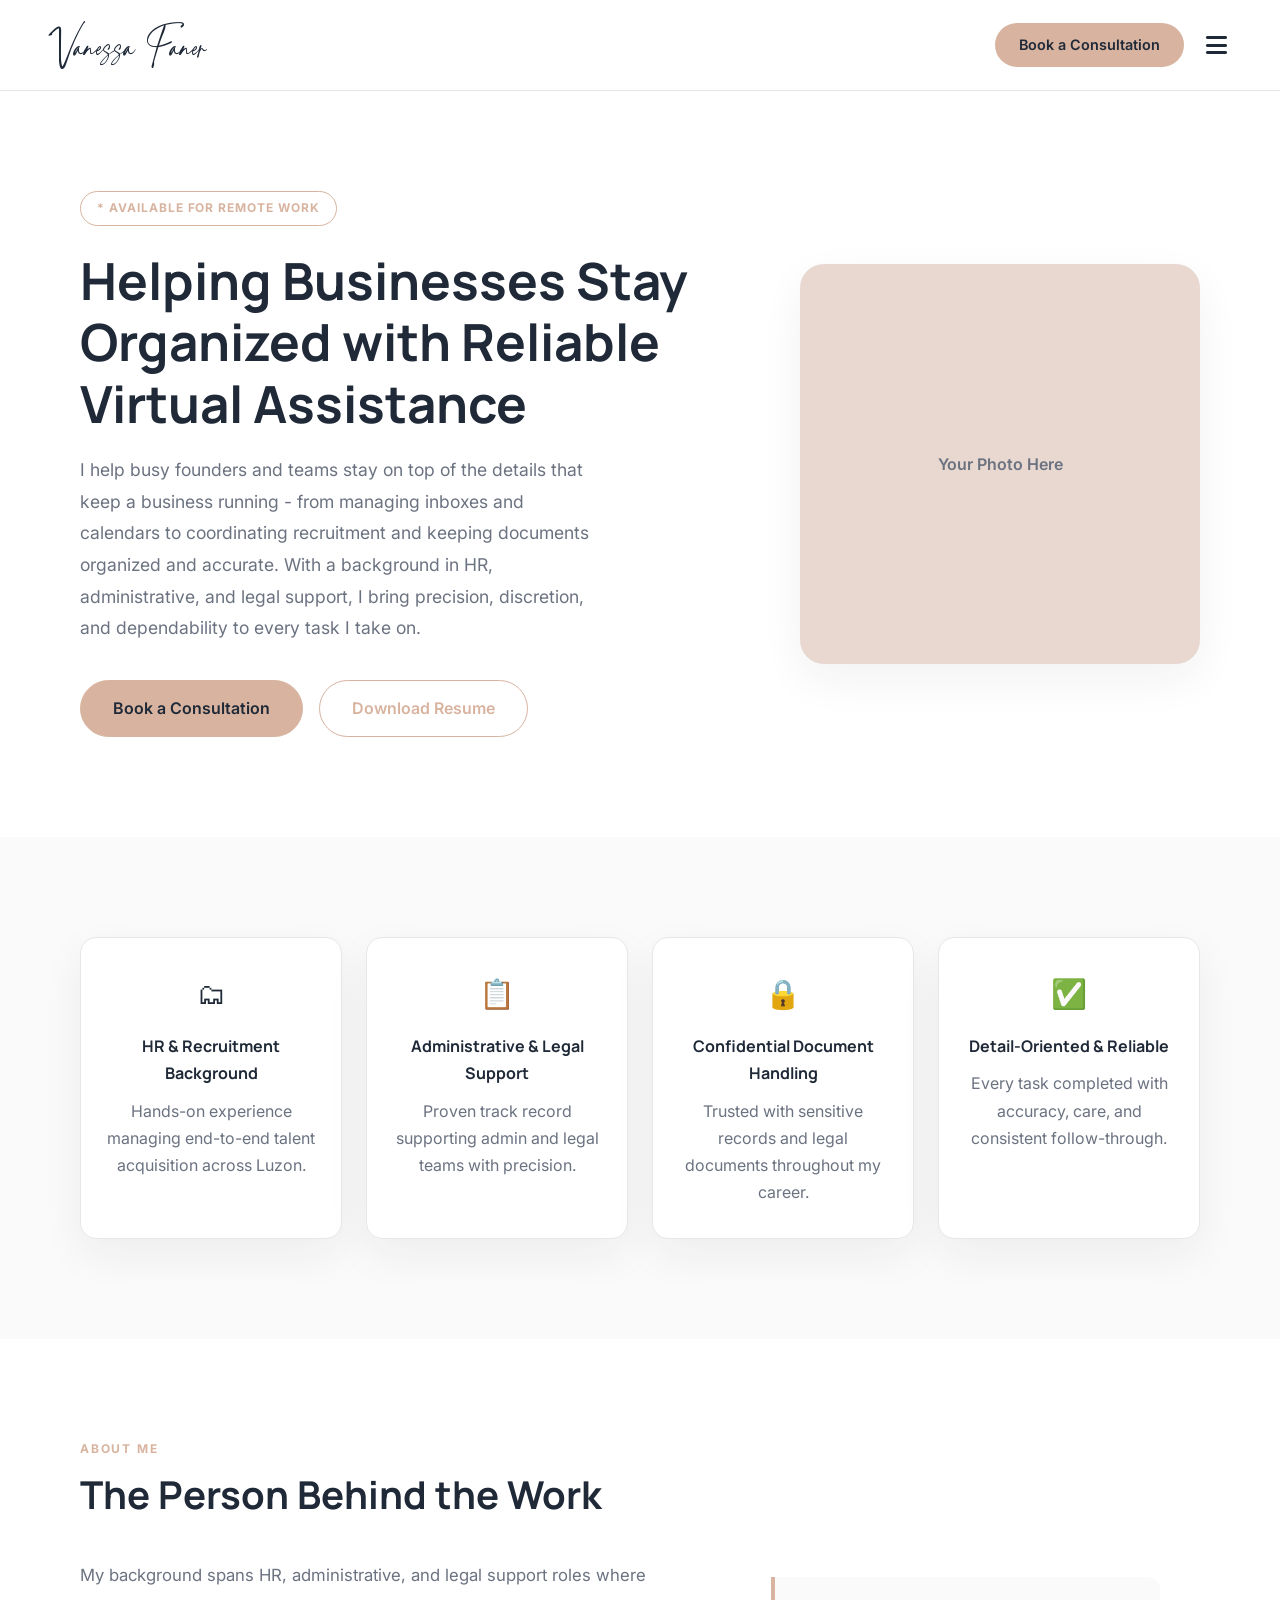
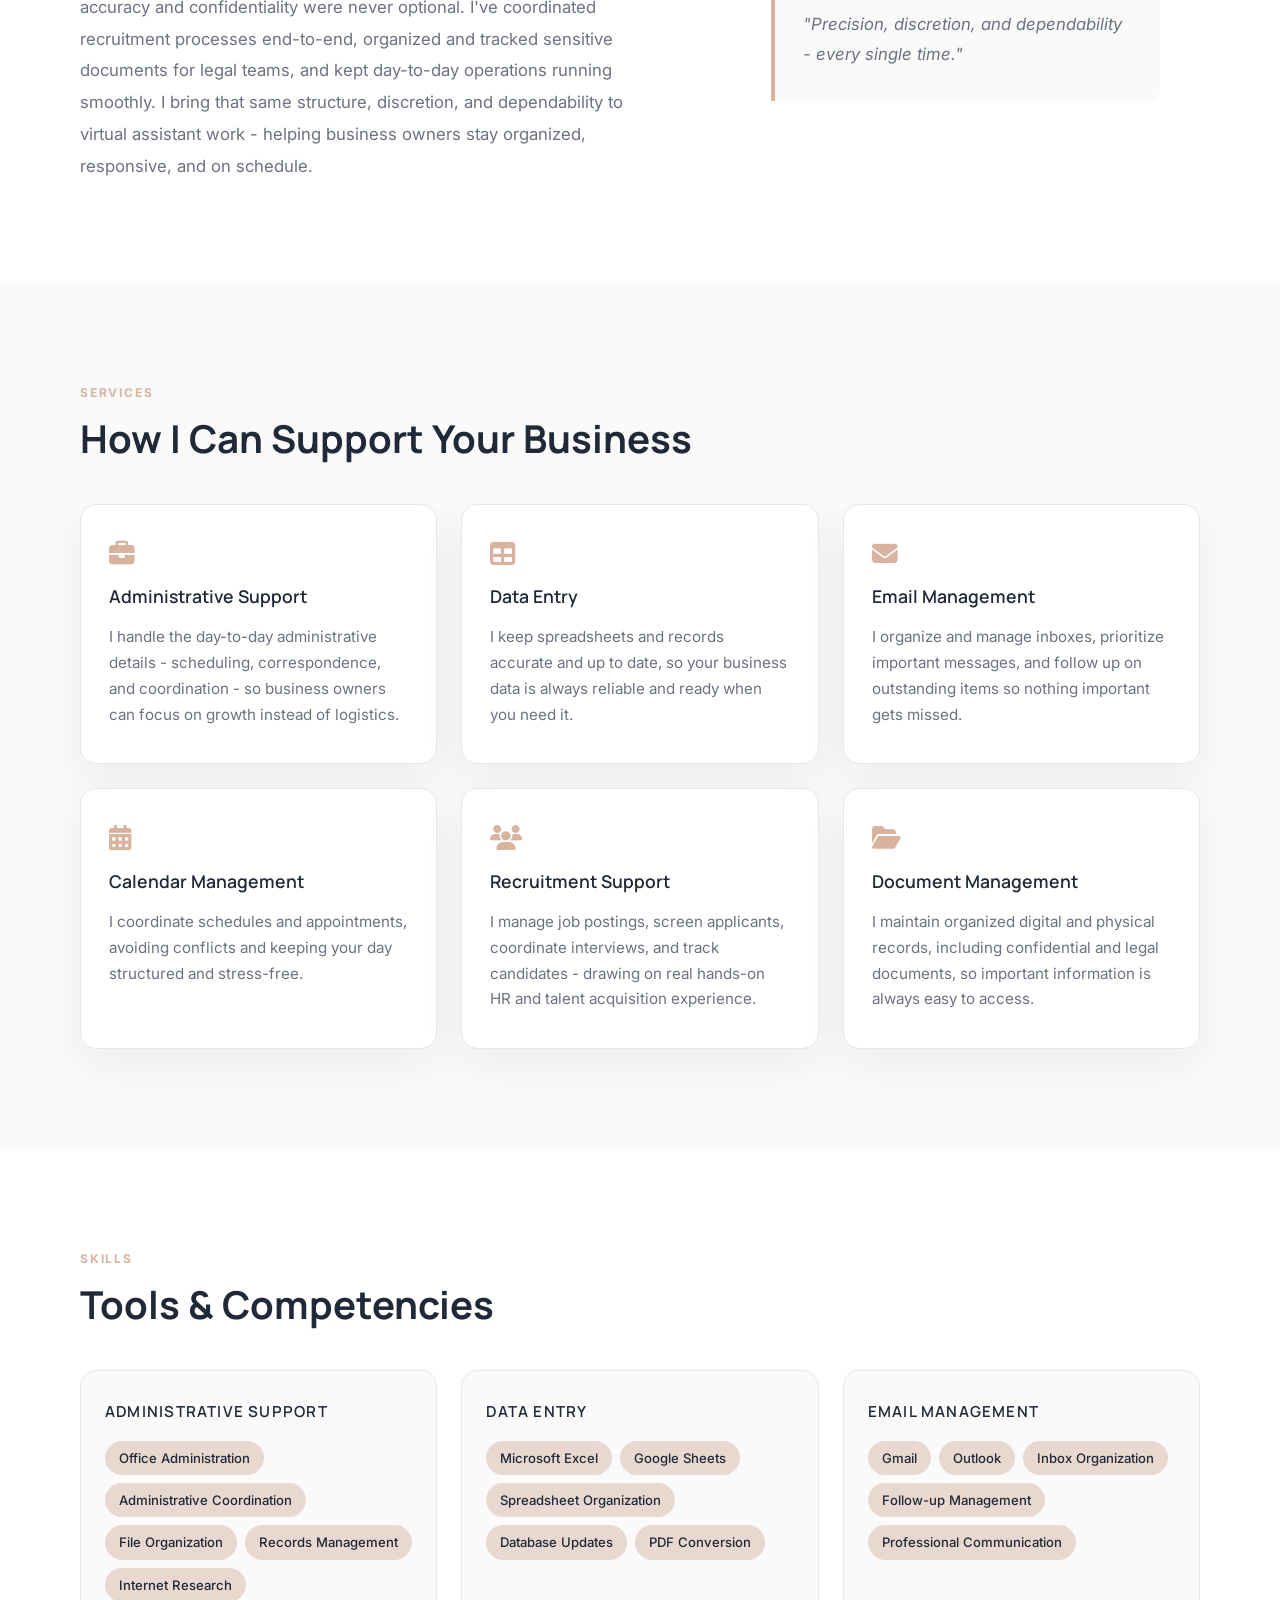
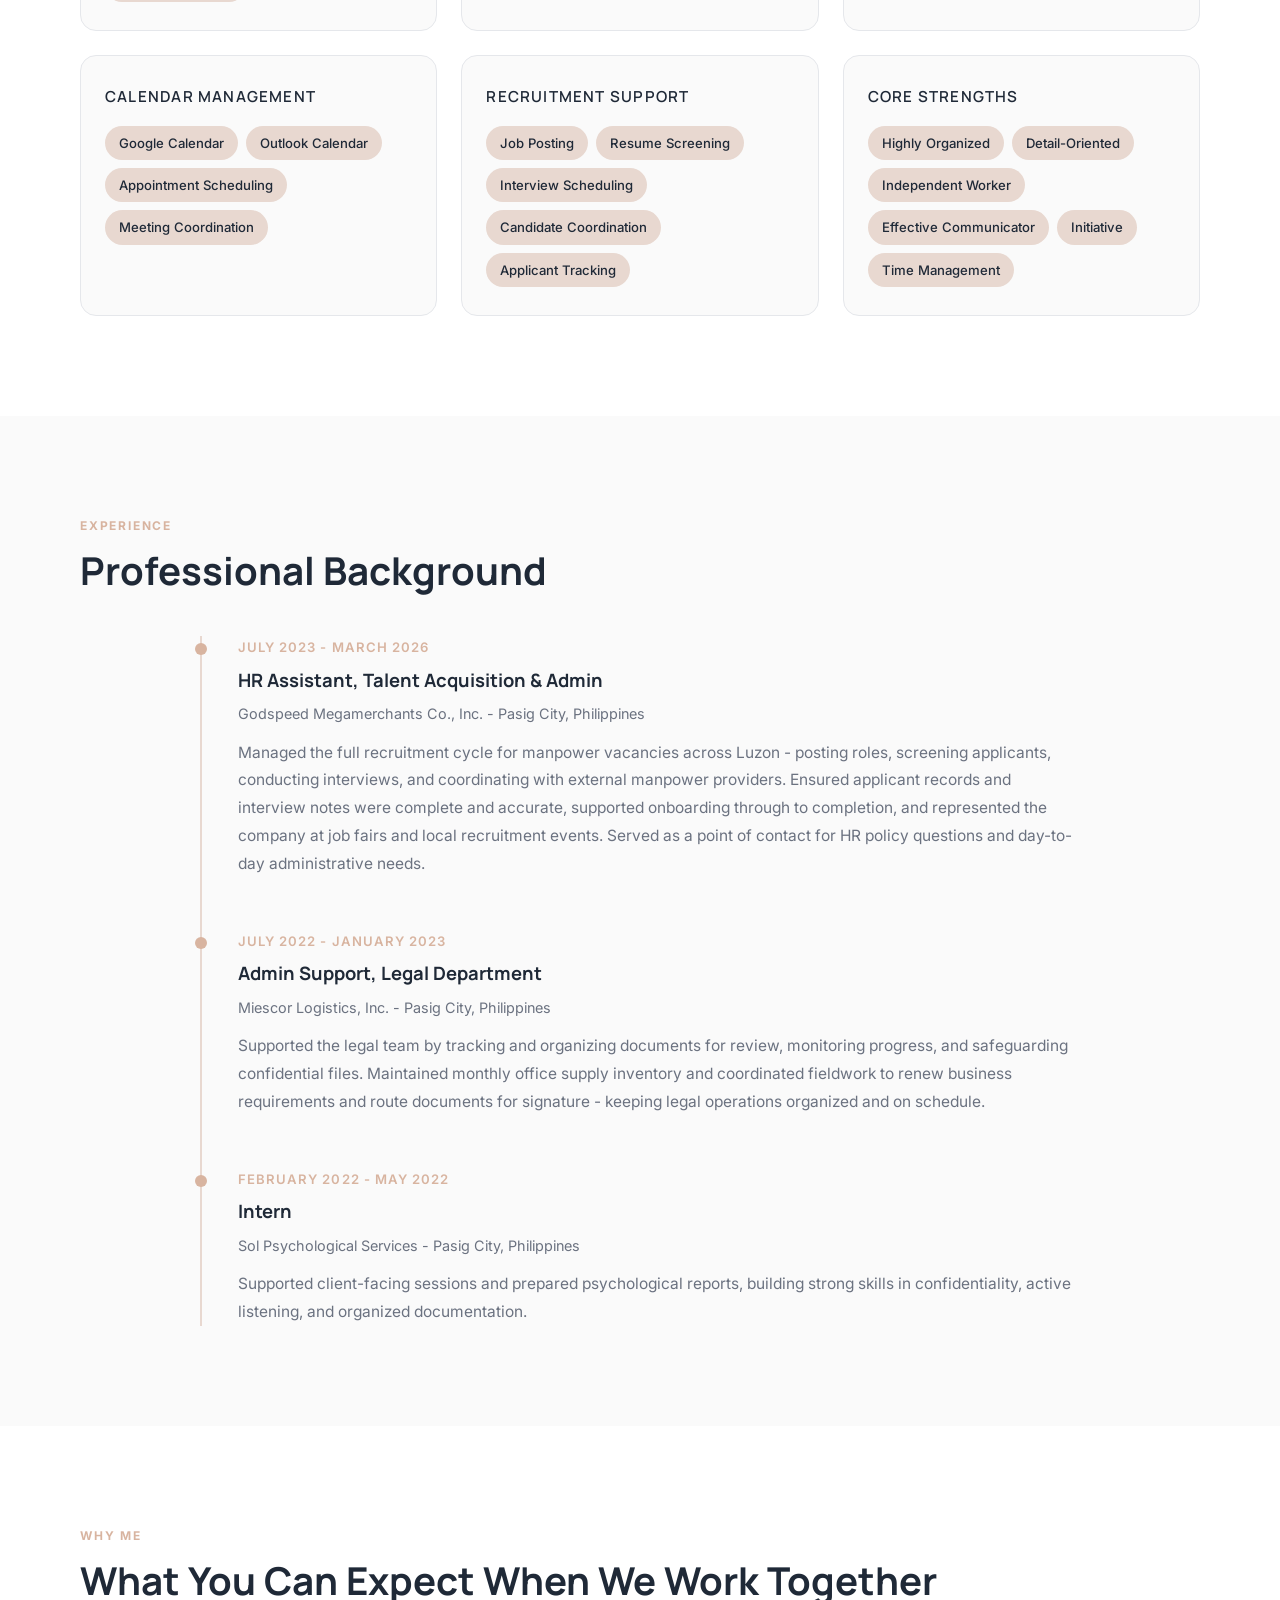
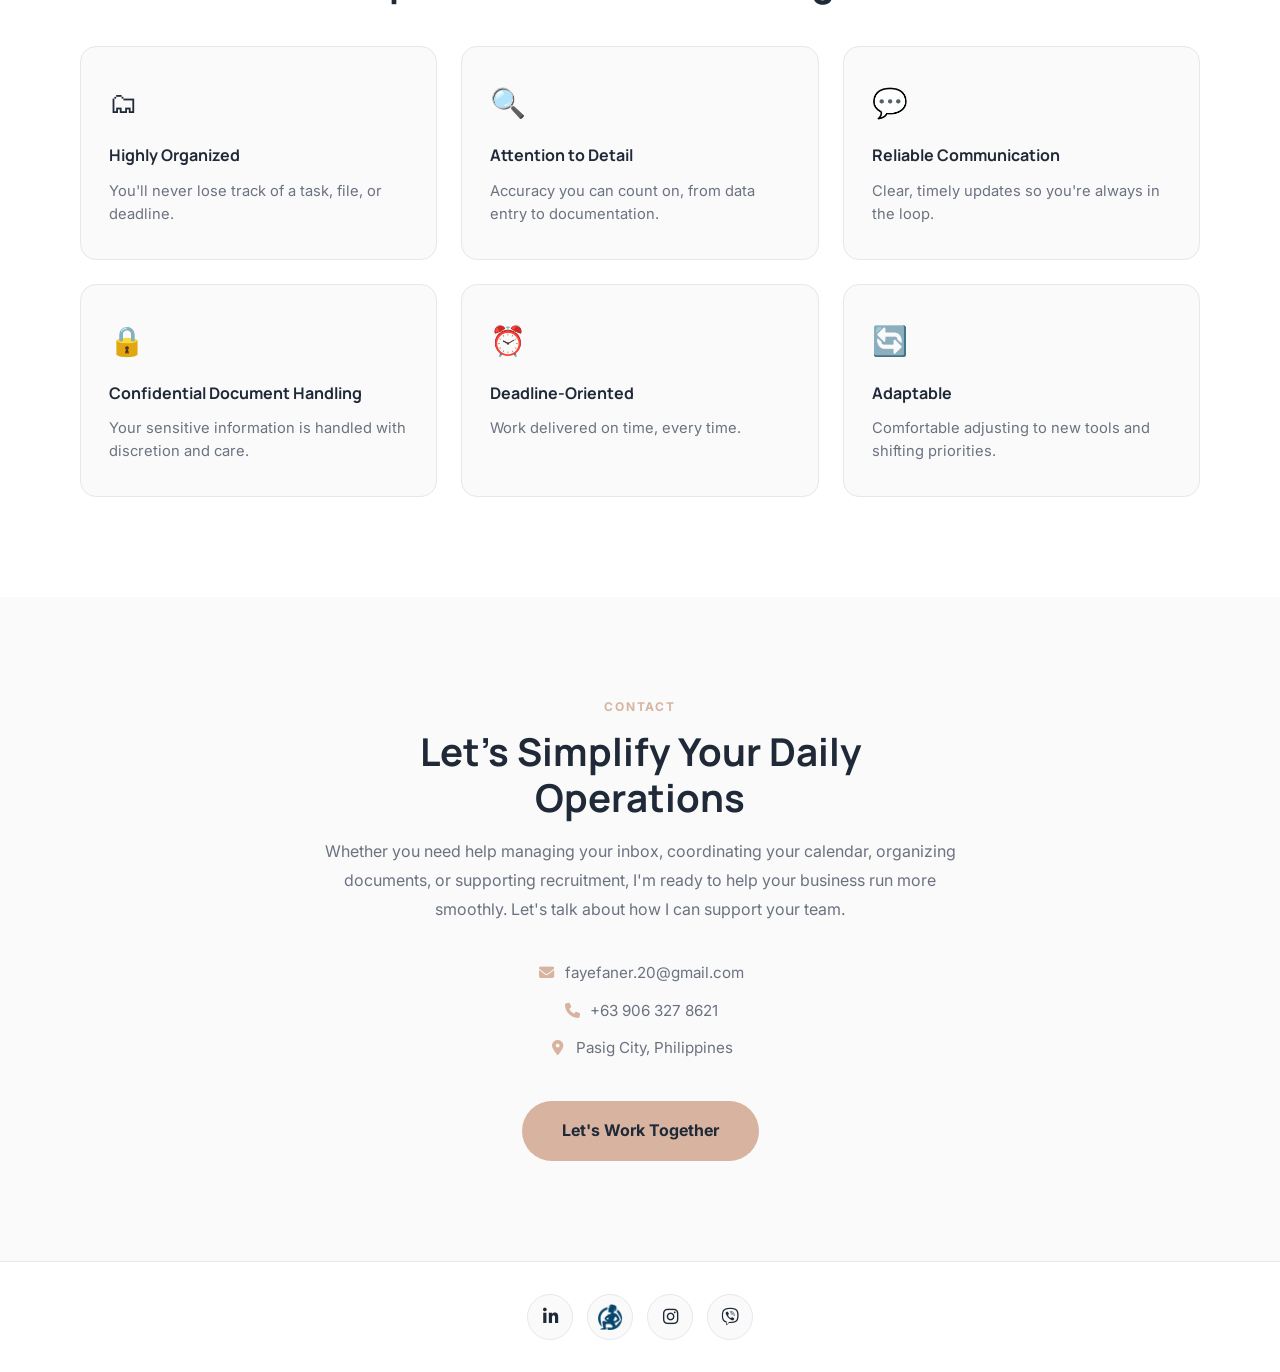
<file: index.html>
<!DOCTYPE html>
<html lang="en">
<head>
  <meta charset="UTF-8">
  <meta name="viewport" content="width=device-width, initial-scale=1.0">
  <meta name="description" content="Portfolio website for Vanessa Faye Faner, a General Virtual Assistant offering administrative, recruitment, document, email, and calendar support.">
  <title>Vanessa Faye Faner | General Virtual Assistant</title>
  <link rel="preconnect" href="https://fonts.googleapis.com">
  <link rel="preconnect" href="https://fonts.gstatic.com" crossorigin>
  <link href="https://fonts.googleapis.com/css2?family=Inter:wght@400;500;600;700&family=Manrope:wght@500;600;700;800&display=swap" rel="stylesheet">
  <link rel="stylesheet" href="https://cdnjs.cloudflare.com/ajax/libs/font-awesome/6.5.2/css/all.min.css">
  <link rel="stylesheet" href="css/booking.css">
  <style>
    
    @font-face {
      font-family: 'Priestacy';
      src: url('[data-uri]') format('opentype');
      font-weight: 400;
      font-style: normal;
      font-display: swap;
    }
:root {
      --color-bg: #ffffff;
      --color-bg-secondary: #fafafa;
      --color-accent: #d8b4a0;
      --color-accent-light: #e8d8d0;
      --color-text: #1f2937;
      --color-text-muted: #6b7280;
      --color-border: #e5e7eb;
      --shadow-soft: 0 16px 44px rgba(31, 41, 55, 0.06);
      --shadow-lift: 0 22px 60px rgba(31, 41, 55, 0.1);
      --radius-card: 16px;
      --nav-height: 78px;
    }

    * {
      box-sizing: border-box;
    }

    html {
      scroll-behavior: smooth;
    }

    body {
      margin: 0;
      color: var(--color-text);
      background: var(--color-bg);
      font-family: "Inter", system-ui, -apple-system, BlinkMacSystemFont, "Segoe UI", sans-serif;
      line-height: 1.7;
    }

    body.no-scroll {
      overflow: hidden;
    }

    h1,
    h2,
    h3,
    h4 {
      margin: 0;
      color: var(--color-text);
      font-family: "Manrope", system-ui, sans-serif;
      letter-spacing: 0;
    }

    p {
      margin: 0;
    }

    a {
      color: inherit;
      text-decoration: none;
    }

    button {
      font: inherit;
    }

    .site-nav {
      position: sticky;
      top: 0;
      z-index: 1000;
      background: var(--color-bg);
      border-bottom: 1px solid var(--color-border);
      transition: box-shadow 0.25s ease;
    }

    .site-nav.scrolled {
      box-shadow: 0 2px 12px rgba(0, 0, 0, 0.06);
    }

    .nav-bar {
      min-height: var(--nav-height);
      display: flex;
      align-items: center;
      justify-content: space-between;
      gap: 24px;
      padding: 18px 48px;
    }

    .brand-name {
      font-family: "Priestacy", "Brush Script MT", cursive;
      font-size: 2rem;
      font-weight: 400;
      white-space: nowrap;
    }

    .nav-actions {
      display: flex;
      align-items: center;
      gap: 16px;
    }

    .btn,
    .hire-btn {
      display: inline-flex;
      align-items: center;
      justify-content: center;
      gap: 10px;
      border-radius: 999px;
      font-weight: 600;
      transition: transform 0.2s ease, background 0.2s ease, color 0.2s ease, border-color 0.2s ease;
    }

    .hire-btn {
      padding: 10px 24px;
      color: var(--color-text);
      background: var(--color-accent);
      font-size: 0.9rem;
    }

    .hamburger {
      width: 32px;
      height: 32px;
      display: grid;
      place-items: center;
      padding: 0;
      color: var(--color-text);
      background: transparent;
      border: 0;
      cursor: pointer;
      font-size: 1.5rem;
      transition: transform 0.3s ease;
    }

    .hamburger.open {
      transform: rotate(90deg);
    }

    .nav-panel {
      max-height: 0;
      overflow: hidden;
      background: var(--color-bg);
      border-bottom: 0 solid var(--color-border);
      transition: max-height 0.4s ease, border-width 0.2s ease;
    }

    .nav-panel.menu-open {
      max-height: calc(100vh - var(--nav-height));
      overflow-y: auto;
      border-bottom-width: 1px;
    }

    .nav-panel-inner {
      display: grid;
      grid-template-columns: 1fr auto 1fr;
      gap: 40px;
      padding: 24px 48px;
    }

    .menu-links {
      display: grid;
      align-content: start;
    }

    .menu-links a {
      color: var(--color-text);
      font-family: "Manrope", system-ui, sans-serif;
      font-size: 1.1rem;
      font-weight: 500;
      line-height: 2.6;
      transition: color 0.2s ease;
    }

    .menu-links a:hover,
    .menu-contact a:hover {
      color: var(--color-accent);
    }

    .panel-divider {
      width: 1px;
      background: var(--color-border);
    }

    .menu-contact-label {
      margin-bottom: 10px;
      color: var(--color-text-muted);
      font-size: 11px;
      font-weight: 700;
      letter-spacing: 0.1em;
      text-transform: uppercase;
    }

    .menu-contact p,
    .menu-contact a {
      color: var(--color-text-muted);
      font-size: 0.9rem;
      line-height: 2.2;
    }

    .menu-contact i {
      width: 18px;
      margin-right: 8px;
      color: var(--color-accent);
    }

    .menu-contact .menu-cta {
      display: block;
      margin-top: 12px;
      color: var(--color-accent);
      font-size: 0.95rem;
      font-weight: 600;
      line-height: 1.4;
    }

    .menu-socials {
      display: flex;
      gap: 10px;
      margin-top: 18px;
    }

    .menu-socials a {
      width: 38px;
      height: 38px;
      display: grid;
      place-items: center;
      color: var(--color-text);
      background: var(--color-bg-secondary);
      border: 1px solid var(--color-border);
      border-radius: 999px;
      line-height: 1;
      transition: transform 0.2s ease, border-color 0.2s ease, background 0.2s ease;
    }

    .menu-socials a:hover {
      background: var(--color-accent-light);
      border-color: var(--color-accent);
      transform: translateY(-2px);
    }

    section {
      padding: 100px 48px;
    }

    .section-inner {
      width: min(1120px, 100%);
      margin: 0 auto;
    }

    .section-label {
      margin-bottom: 12px;
      color: var(--color-accent);
      font-size: 12px;
      font-weight: 700;
      letter-spacing: 0.15em;
      text-transform: uppercase;
    }

    .section-heading {
      margin-bottom: 42px;
      font-size: clamp(1.8rem, 3vw, 2.6rem);
      font-weight: 700;
      line-height: 1.2;
    }

    .hero {
      padding: 100px 48px;
      background: var(--color-bg);
    }

    .hero-grid {
      width: min(1120px, 100%);
      margin: 0 auto;
      display: grid;
      grid-template-columns: minmax(0, 1fr) 400px;
      gap: 72px;
      align-items: center;
    }

    .badge {
      display: inline-block;
      margin-bottom: 24px;
      padding: 6px 16px;
      color: var(--color-accent);
      background: transparent;
      border: 1px solid var(--color-accent);
      border-radius: 999px;
      font-size: 12px;
      font-weight: 700;
      letter-spacing: 0.08em;
    }

    .hero h1 {
      max-width: 680px;
      font-size: clamp(2rem, 4vw, 3.2rem);
      font-weight: 700;
      line-height: 1.2;
    }

    .hero p {
      max-width: 520px;
      margin-top: 20px;
      color: var(--color-text-muted);
      font-size: 1.1rem;
      line-height: 1.8;
    }

    .hero-buttons {
      display: flex;
      flex-wrap: wrap;
      gap: 16px;
      margin-top: 36px;
    }

    .btn {
      padding: 14px 32px;
      border: 1.5px solid var(--color-accent);
    }

    .btn-primary {
      color: var(--color-text);
      background: var(--color-accent);
      border-color: var(--color-accent);
    }

    .btn-secondary {
      color: var(--color-accent);
      background: transparent;
    }

    .btn:hover,
    .hire-btn:hover {
      transform: translateY(-2px);
    }

    .photo-placeholder {
      width: 400px;
      height: 400px;
      display: grid;
      place-items: center;
      color: var(--color-text-muted);
      background: var(--color-accent-light);
      border-radius: 24px;
      box-shadow: var(--shadow-soft);
      font-weight: 600;
    }

    .bg-muted {
      background: var(--color-bg-secondary);
    }

    .highlights-grid,
    .services-grid,
    .skills-grid,
    .why-grid {
      display: grid;
      gap: 24px;
    }

    .highlights-grid {
      grid-template-columns: repeat(4, minmax(0, 1fr));
    }

    .services-grid,
    .skills-grid,
    .why-grid {
      grid-template-columns: repeat(3, minmax(0, 1fr));
    }

    .card,
    .skill-card {
      background: var(--color-bg);
      border: 1px solid var(--color-border);
      border-radius: var(--radius-card);
      box-shadow: var(--shadow-soft);
      transition: transform 0.3s ease, box-shadow 0.3s ease, border-color 0.3s ease;
    }

    .card:hover,
    .skill-card:hover {
      border-color: var(--color-accent);
      box-shadow: var(--shadow-lift);
      transform: translateY(-6px);
    }

    .highlight-card {
      padding: 32px 24px;
      text-align: center;
    }

    .highlight-icon,
    .why-icon {
      display: block;
      margin-bottom: 14px;
      font-size: 1.8rem;
    }

    .highlight-card h3,
    .why-card h3 {
      margin-bottom: 10px;
      font-size: 1rem;
      font-weight: 700;
    }

    .highlight-card p,
    .service-card p,
    .why-card p,
    .experience-summary,
    .about-copy,
    .contact-copy {
      color: var(--color-text-muted);
    }

    .service-card {
      padding: 36px 28px;
    }

    .service-card i {
      margin-bottom: 16px;
      color: var(--color-accent);
      font-size: 1.6rem;
    }

    .service-card h3 {
      margin-bottom: 12px;
      font-size: 1.1rem;
      font-weight: 600;
    }

    .service-card p {
      font-size: 0.95rem;
      line-height: 1.7;
    }

    .about-grid {
      display: grid;
      grid-template-columns: minmax(0, 1fr) minmax(320px, 0.8fr);
      gap: 64px;
      align-items: start;
    }

    .about-copy {
      font-size: 1.05rem;
      line-height: 1.9;
    }

    .quote-block {
      padding: 32px 28px;
      color: var(--color-text-muted);
      background: var(--color-bg-secondary);
      border-left: 4px solid var(--color-accent);
      border-radius: 0 12px 12px 0;
      font-size: 1.05rem;
      font-style: italic;
      line-height: 1.8;
    }

    .skill-card {
      padding: 28px 24px;
      background: var(--color-bg-secondary);
      box-shadow: none;
    }

    .skill-card h4 {
      margin-bottom: 16px;
      font-size: 0.95rem;
      font-weight: 600;
      letter-spacing: 0.08em;
      text-transform: uppercase;
    }

    .tags {
      display: flex;
      flex-wrap: wrap;
      gap: 8px;
    }

    .tag {
      padding: 6px 14px;
      color: var(--color-text);
      background: var(--color-accent-light);
      border-radius: 999px;
      font-size: 0.82rem;
      font-weight: 500;
    }

    .timeline {
      position: relative;
      max-width: 880px;
      margin: 0 auto;
      border-left: 2px solid var(--color-accent-light);
    }

    .timeline-entry {
      position: relative;
      margin-bottom: 52px;
      padding-left: 36px;
    }

    .timeline-entry:last-child {
      margin-bottom: 0;
    }

    .timeline-entry::before {
      content: "";
      position: absolute;
      top: 7px;
      left: -7px;
      width: 12px;
      height: 12px;
      background: var(--color-accent);
      border-radius: 50%;
    }

    .experience-date {
      margin-bottom: 6px;
      color: var(--color-accent);
      font-size: 0.82rem;
      font-weight: 600;
      letter-spacing: 0.08em;
      text-transform: uppercase;
    }

    .timeline-entry h3 {
      font-size: 1.15rem;
      font-weight: 700;
    }

    .company {
      margin: 6px 0 12px;
      color: var(--color-text-muted);
      font-size: 0.9rem;
    }

    .experience-summary {
      font-size: 0.97rem;
      line-height: 1.8;
    }

    .why-card {
      padding: 32px 28px;
      background: var(--color-bg-secondary);
      box-shadow: none;
    }

    .why-card p {
      font-size: 0.92rem;
      line-height: 1.6;
    }

    .contact {
      text-align: center;
    }

    .contact .section-inner {
      max-width: 640px;
    }

    .contact h2 {
      font-size: clamp(1.8rem, 3vw, 2.4rem);
      font-weight: 700;
      line-height: 1.2;
    }

    .contact-copy {
      margin-top: 16px;
      font-size: 1rem;
      line-height: 1.8;
    }

    .contact-details {
      display: flex;
      flex-direction: column;
      align-items: center;
      gap: 12px;
      margin-top: 36px;
      color: var(--color-text-muted);
      font-size: 0.95rem;
    }

    .contact-details a {
      color: var(--color-text-muted);
      transition: color 0.2s ease;
    }

    .contact-details a:hover {
      color: var(--color-accent);
    }

    .contact-details i {
      width: 20px;
      margin-right: 8px;
      color: var(--color-accent);
    }

    .contact-btn {
      margin-top: 40px;
      padding: 16px 40px;
      color: var(--color-text);
      background: var(--color-accent);
      border: 0;
      border-radius: 999px;
      font-size: 1rem;
      font-weight: 700;
    }

    .contact-btn:hover {
      background: #c9a090;
    }

    footer {
      padding: 32px 48px;
      background: var(--color-bg);
      border-top: 1px solid var(--color-border);
    }

    .footer-socials {
      display: flex;
      justify-content: center;
      gap: 14px;
    }

    .footer-socials a {
      width: 46px;
      height: 46px;
      display: grid;
      place-items: center;
      color: var(--color-text);
      background: var(--color-bg-secondary);
      border: 1px solid var(--color-border);
      border-radius: 999px;
      font-size: 1.1rem;
      transition: transform 0.2s ease, border-color 0.2s ease, background 0.2s ease;
    }

    .footer-socials a:hover {
      background: var(--color-accent-light);
      border-color: var(--color-accent);
      transform: translateY(-3px);
    }

    .onlinejobs-logo {
      width: 22px;
      height: 22px;
      object-fit: contain;
      display: block;
    }

    .footer-socials .onlinejobs-logo {
      width: 26px;
      height: 26px;
    }

    .reveal {
      opacity: 0;
      transform: translateY(24px);
      transition: opacity 0.6s ease, transform 0.6s ease;
      transition-delay: var(--delay, 0s);
    }

    .reveal.visible {
      opacity: 1;
      transform: translateY(0);
    }

    @media (max-width: 980px) {
      .nav-bar {
        padding: 16px 32px;
      }

      .nav-panel-inner {
        gap: 28px;
        padding: 24px 32px;
      }

      .hero-grid,
      .about-grid {
        grid-template-columns: 1fr;
      }

      .photo-placeholder {
        width: 100%;
        max-width: 360px;
        height: 360px;
      }

      .highlights-grid,
      .services-grid,
      .skills-grid,
      .why-grid {
        grid-template-columns: repeat(2, minmax(0, 1fr));
      }
    }

    @media (max-width: 720px) {
      :root {
        --nav-height: 72px;
      }

      .nav-bar {
        padding: 16px 24px;
      }

      .brand-name {
        max-width: 180px;
        overflow: hidden;
        text-overflow: ellipsis;
      }

      .hire-btn {
        padding: 9px 18px;
      }

      .nav-panel-inner {
        grid-template-columns: 1fr;
        padding: 24px;
      }

      .panel-divider {
        width: 100%;
        height: 1px;
      }

      section,
      .hero {
        padding: 60px 24px;
      }

      .hero-grid {
        gap: 42px;
      }

      .hero-buttons {
        width: 100%;
      }

      .btn {
        width: 100%;
      }

      .photo-placeholder {
        max-width: 320px;
        height: 320px;
        margin: 0 auto;
      }

      .highlights-grid,
      .services-grid,
      .skills-grid,
      .why-grid {
        grid-template-columns: 1fr;
      }

      footer {
        padding: 24px;
      }
    }
  </style>
</head>
<body>
  <header class="site-nav" id="siteNav">
    <div class="nav-bar">
      <a class="brand-name" href="#home">Vanessa Faner</a>
      <div class="nav-actions">
        <a class="hire-btn" href="#book-consultation" data-booking-open aria-haspopup="dialog">Book a Consultation</a>
        <button class="hamburger" id="hamburger" type="button" aria-label="Open navigation menu" aria-expanded="false">
          <i class="fa-solid fa-bars"></i>
        </button>
      </div>
    </div>

    <div class="nav-panel" id="navPanel">
      <div class="nav-panel-inner">
        <nav class="menu-links" aria-label="Main navigation">
          <a href="#home">Home</a>
          <a href="#services">Services</a>
          <a href="#experience">Experience</a>
          <a href="#skills">Skills</a>
          <a href="#contact">Contact</a>
        </nav>
        <div class="panel-divider" aria-hidden="true"></div>
        <div class="menu-contact">
          <p class="menu-contact-label">Get In Touch</p>
          <p><a href="mailto:fayefaner.20@gmail.com"><i class="fa-solid fa-envelope"></i>fayefaner.20@gmail.com</a></p>
          <p><i class="fa-solid fa-phone"></i>+63 906 327 8621</p>
          <p><i class="fa-solid fa-location-dot"></i>Pasig City, Philippines</p>
          <a class="menu-cta" href="#contact">-&gt; Let's Work Together</a>
          <div class="menu-socials" aria-label="Social media links">
            <a href="https://www.linkedin.com/in/vanessa-faye-faner-7713b6304/" target="_blank" rel="noopener noreferrer" aria-label="LinkedIn profile">
              <i class="fa-brands fa-linkedin-in"></i>
            </a>
            <a href="https://v2.onlinejobs.ph/jobseekers/info/4409269" target="_blank" rel="noopener noreferrer" aria-label="OnlineJobs.ph profile">
              <img class="onlinejobs-logo" src="[data-uri]" alt="">
            </a>
            <a href="https://www.instagram.com/imfey.xx?igsh=cmp6aHY5YzhoNzY2" target="_blank" rel="noopener noreferrer" aria-label="Instagram profile">
              <i class="fa-brands fa-instagram"></i>
            </a>
            <a href="viber://chat?number=%2B639063278621" aria-label="Send a message on Viber">
              <i class="fa-brands fa-viber"></i>
            </a>
          </div>
        </div>
      </div>
    </div>
  </header>

  <main>
    <section class="hero" id="home">
      <div class="hero-grid">
        <div class="reveal">
          <span class="badge">* AVAILABLE FOR REMOTE WORK</span>
          <h1>Helping Businesses Stay Organized with Reliable Virtual Assistance</h1>
          <p>I help busy founders and teams stay on top of the details that keep a business running - from managing inboxes and calendars to coordinating recruitment and keeping documents organized and accurate. With a background in HR, administrative, and legal support, I bring precision, discretion, and dependability to every task I take on.</p>
          <div class="hero-buttons">
            <a class="btn btn-primary" href="#book-consultation" data-booking-open aria-haspopup="dialog">Book a Consultation</a>
            <a class="btn btn-secondary" href="Faner,%20Vanessa%20Faye%20F.%20(1).pdf" download>Download Resume</a>
          </div>
        </div>
        <div class="photo-placeholder reveal">Your Photo Here</div>
      </div>
    </section>

    <section class="bg-muted" id="highlights">
      <div class="section-inner">
        <div class="highlights-grid">
          <article class="card highlight-card reveal">
            <span class="highlight-icon">🗂</span>
            <h3>HR & Recruitment Background</h3>
            <p>Hands-on experience managing end-to-end talent acquisition across Luzon.</p>
          </article>
          <article class="card highlight-card reveal">
            <span class="highlight-icon">📋</span>
            <h3>Administrative & Legal Support</h3>
            <p>Proven track record supporting admin and legal teams with precision.</p>
          </article>
          <article class="card highlight-card reveal">
            <span class="highlight-icon">🔒</span>
            <h3>Confidential Document Handling</h3>
            <p>Trusted with sensitive records and legal documents throughout my career.</p>
          </article>
          <article class="card highlight-card reveal">
            <span class="highlight-icon">✅</span>
            <h3>Detail-Oriented & Reliable</h3>
            <p>Every task completed with accuracy, care, and consistent follow-through.</p>
          </article>
        </div>
      </div>
    </section>

    <section id="about">
      <div class="section-inner">
        <p class="section-label reveal">About Me</p>
        <h2 class="section-heading reveal">The Person Behind the Work</h2>
        <div class="about-grid">
          <p class="about-copy reveal">My background spans HR, administrative, and legal support roles where accuracy and confidentiality were never optional. I've coordinated recruitment processes end-to-end, organized and tracked sensitive documents for legal teams, and kept day-to-day operations running smoothly. I bring that same structure, discretion, and dependability to virtual assistant work - helping business owners stay organized, responsive, and on schedule.</p>
          <blockquote class="quote-block reveal">"Precision, discretion, and dependability - every single time."</blockquote>
        </div>
      </div>
    </section>

    <section class="bg-muted" id="services">
      <div class="section-inner">
        <p class="section-label reveal">Services</p>
        <h2 class="section-heading reveal">How I Can Support Your Business</h2>
        <div class="services-grid">
          <article class="card service-card reveal">
            <i class="fa-solid fa-briefcase"></i>
            <h3>Administrative Support</h3>
            <p>I handle the day-to-day administrative details - scheduling, correspondence, and coordination - so business owners can focus on growth instead of logistics.</p>
          </article>
          <article class="card service-card reveal">
            <i class="fa-solid fa-table"></i>
            <h3>Data Entry</h3>
            <p>I keep spreadsheets and records accurate and up to date, so your business data is always reliable and ready when you need it.</p>
          </article>
          <article class="card service-card reveal">
            <i class="fa-solid fa-envelope"></i>
            <h3>Email Management</h3>
            <p>I organize and manage inboxes, prioritize important messages, and follow up on outstanding items so nothing important gets missed.</p>
          </article>
          <article class="card service-card reveal">
            <i class="fa-solid fa-calendar-days"></i>
            <h3>Calendar Management</h3>
            <p>I coordinate schedules and appointments, avoiding conflicts and keeping your day structured and stress-free.</p>
          </article>
          <article class="card service-card reveal">
            <i class="fa-solid fa-users"></i>
            <h3>Recruitment Support</h3>
            <p>I manage job postings, screen applicants, coordinate interviews, and track candidates - drawing on real hands-on HR and talent acquisition experience.</p>
          </article>
          <article class="card service-card reveal">
            <i class="fa-solid fa-folder-open"></i>
            <h3>Document Management</h3>
            <p>I maintain organized digital and physical records, including confidential and legal documents, so important information is always easy to access.</p>
          </article>
        </div>
      </div>
    </section>

    <section id="skills">
      <div class="section-inner">
        <p class="section-label reveal">Skills</p>
        <h2 class="section-heading reveal">Tools & Competencies</h2>
        <div class="skills-grid">
          <article class="skill-card reveal">
            <h4>Administrative Support</h4>
            <div class="tags">
              <span class="tag">Office Administration</span>
              <span class="tag">Administrative Coordination</span>
              <span class="tag">File Organization</span>
              <span class="tag">Records Management</span>
              <span class="tag">Internet Research</span>
            </div>
          </article>
          <article class="skill-card reveal">
            <h4>Data Entry</h4>
            <div class="tags">
              <span class="tag">Microsoft Excel</span>
              <span class="tag">Google Sheets</span>
              <span class="tag">Spreadsheet Organization</span>
              <span class="tag">Database Updates</span>
              <span class="tag">PDF Conversion</span>
            </div>
          </article>
          <article class="skill-card reveal">
            <h4>Email Management</h4>
            <div class="tags">
              <span class="tag">Gmail</span>
              <span class="tag">Outlook</span>
              <span class="tag">Inbox Organization</span>
              <span class="tag">Follow-up Management</span>
              <span class="tag">Professional Communication</span>
            </div>
          </article>
          <article class="skill-card reveal">
            <h4>Calendar Management</h4>
            <div class="tags">
              <span class="tag">Google Calendar</span>
              <span class="tag">Outlook Calendar</span>
              <span class="tag">Appointment Scheduling</span>
              <span class="tag">Meeting Coordination</span>
            </div>
          </article>
          <article class="skill-card reveal">
            <h4>Recruitment Support</h4>
            <div class="tags">
              <span class="tag">Job Posting</span>
              <span class="tag">Resume Screening</span>
              <span class="tag">Interview Scheduling</span>
              <span class="tag">Candidate Coordination</span>
              <span class="tag">Applicant Tracking</span>
            </div>
          </article>
          <article class="skill-card reveal">
            <h4>Core Strengths</h4>
            <div class="tags">
              <span class="tag">Highly Organized</span>
              <span class="tag">Detail-Oriented</span>
              <span class="tag">Independent Worker</span>
              <span class="tag">Effective Communicator</span>
              <span class="tag">Initiative</span>
              <span class="tag">Time Management</span>
            </div>
          </article>
        </div>
      </div>
    </section>

    <section class="bg-muted" id="experience">
      <div class="section-inner">
        <p class="section-label reveal">Experience</p>
        <h2 class="section-heading reveal">Professional Background</h2>
        <div class="timeline">
          <article class="timeline-entry reveal">
            <p class="experience-date">July 2023 - March 2026</p>
            <h3>HR Assistant, Talent Acquisition & Admin</h3>
            <p class="company">Godspeed Megamerchants Co., Inc. - Pasig City, Philippines</p>
            <p class="experience-summary">Managed the full recruitment cycle for manpower vacancies across Luzon - posting roles, screening applicants, conducting interviews, and coordinating with external manpower providers. Ensured applicant records and interview notes were complete and accurate, supported onboarding through to completion, and represented the company at job fairs and local recruitment events. Served as a point of contact for HR policy questions and day-to-day administrative needs.</p>
          </article>
          <article class="timeline-entry reveal">
            <p class="experience-date">July 2022 - January 2023</p>
            <h3>Admin Support, Legal Department</h3>
            <p class="company">Miescor Logistics, Inc. - Pasig City, Philippines</p>
            <p class="experience-summary">Supported the legal team by tracking and organizing documents for review, monitoring progress, and safeguarding confidential files. Maintained monthly office supply inventory and coordinated fieldwork to renew business requirements and route documents for signature - keeping legal operations organized and on schedule.</p>
          </article>
          <article class="timeline-entry reveal">
            <p class="experience-date">February 2022 - May 2022</p>
            <h3>Intern</h3>
            <p class="company">Sol Psychological Services - Pasig City, Philippines</p>
            <p class="experience-summary">Supported client-facing sessions and prepared psychological reports, building strong skills in confidentiality, active listening, and organized documentation.</p>
          </article>
        </div>
      </div>
    </section>

    <section id="why">
      <div class="section-inner">
        <p class="section-label reveal">Why Me</p>
        <h2 class="section-heading reveal">What You Can Expect When We Work Together</h2>
        <div class="why-grid">
          <article class="card why-card reveal">
            <span class="why-icon">🗂</span>
            <h3>Highly Organized</h3>
            <p>You'll never lose track of a task, file, or deadline.</p>
          </article>
          <article class="card why-card reveal">
            <span class="why-icon">🔍</span>
            <h3>Attention to Detail</h3>
            <p>Accuracy you can count on, from data entry to documentation.</p>
          </article>
          <article class="card why-card reveal">
            <span class="why-icon">💬</span>
            <h3>Reliable Communication</h3>
            <p>Clear, timely updates so you're always in the loop.</p>
          </article>
          <article class="card why-card reveal">
            <span class="why-icon">🔒</span>
            <h3>Confidential Document Handling</h3>
            <p>Your sensitive information is handled with discretion and care.</p>
          </article>
          <article class="card why-card reveal">
            <span class="why-icon">⏰</span>
            <h3>Deadline-Oriented</h3>
            <p>Work delivered on time, every time.</p>
          </article>
          <article class="card why-card reveal">
            <span class="why-icon">🔄</span>
            <h3>Adaptable</h3>
            <p>Comfortable adjusting to new tools and shifting priorities.</p>
          </article>
        </div>
      </div>
    </section>

    <section class="contact bg-muted" id="contact">
      <div class="section-inner">
        <p class="section-label reveal">Contact</p>
        <h2 class="reveal">Let's Simplify Your Daily Operations</h2>
        <p class="contact-copy reveal">Whether you need help managing your inbox, coordinating your calendar, organizing documents, or supporting recruitment, I'm ready to help your business run more smoothly. Let's talk about how I can support your team.</p>
        <div class="contact-details reveal">
          <p><a href="mailto:fayefaner.20@gmail.com"><i class="fa-solid fa-envelope"></i>fayefaner.20@gmail.com</a></p>
          <p><i class="fa-solid fa-phone"></i>+63 906 327 8621</p>
          <p><i class="fa-solid fa-location-dot"></i>Pasig City, Philippines</p>
        </div>
        <a class="btn contact-btn reveal" href="mailto:fayefaner.20@gmail.com">Let's Work Together</a>
      </div>
    </section>
  </main>

  <footer aria-label="Social media links">
    <div class="footer-socials">
      <a href="https://www.linkedin.com/in/vanessa-faye-faner-7713b6304/" target="_blank" rel="noopener noreferrer" aria-label="LinkedIn profile">
        <i class="fa-brands fa-linkedin-in"></i>
      </a>
      <a href="https://v2.onlinejobs.ph/jobseekers/info/4409269" target="_blank" rel="noopener noreferrer" aria-label="OnlineJobs.ph profile">
        <img class="onlinejobs-logo" src="[data-uri]" alt="">
      </a>
      <a href="https://www.instagram.com/imfey.xx?igsh=cmp6aHY5YzhoNzY2" target="_blank" rel="noopener noreferrer" aria-label="Instagram profile">
        <i class="fa-brands fa-instagram"></i>
      </a>
      <a href="viber://chat?number=%2B639063278621" aria-label="Send a message on Viber">
        <i class="fa-brands fa-viber"></i>
      </a>
    </div>
  </footer>

  <script src="js/booking.js" defer></script>
  <script>
    const nav = document.querySelector("#siteNav");
    const hamburger = document.querySelector("#hamburger");
    const navPanel = document.querySelector("#navPanel");
    const allAnchors = document.querySelectorAll('a[href^="#"]');

    const setMenu = (isOpen) => {
      navPanel.classList.toggle("menu-open", isOpen);
      hamburger.classList.toggle("open", isOpen);
      hamburger.setAttribute("aria-expanded", String(isOpen));
      hamburger.innerHTML = isOpen ? '<i class="fa-solid fa-xmark"></i>' : '<i class="fa-solid fa-bars"></i>';
    };

    hamburger.addEventListener("click", (event) => {
      event.stopPropagation();
      setMenu(!navPanel.classList.contains("menu-open"));
    });

    navPanel.addEventListener("click", (event) => {
      event.stopPropagation();
    });

    document.addEventListener("click", () => {
      setMenu(false);
    });

    allAnchors.forEach((anchor) => {
      anchor.addEventListener("click", (event) => {
        const href = anchor.getAttribute("href");
        if (!href || href === "#") return;
        const target = document.querySelector(href);
        if (!target) return;

        event.preventDefault();
        setMenu(false);
        const offset = target.offsetTop - nav.offsetHeight;
        window.scrollTo({ top: offset, behavior: "smooth" });
      });
    });

    window.addEventListener("scroll", () => {
      nav.classList.toggle("scrolled", window.scrollY > 10);
    });

    const revealItems = document.querySelectorAll(".reveal");
    revealItems.forEach((item, index) => {
      item.style.setProperty("--delay", `${Math.min(index % 6, 5) * 0.1}s`);
    });

    const observer = new IntersectionObserver(
      (entries) => {
        entries.forEach((entry) => {
          if (entry.isIntersecting) {
            entry.target.classList.add("visible");
            observer.unobserve(entry.target);
          }
        });
      },
      { threshold: 0.15 }
    );

    revealItems.forEach((item) => observer.observe(item));
  </script>
</body>
</html>
</file>
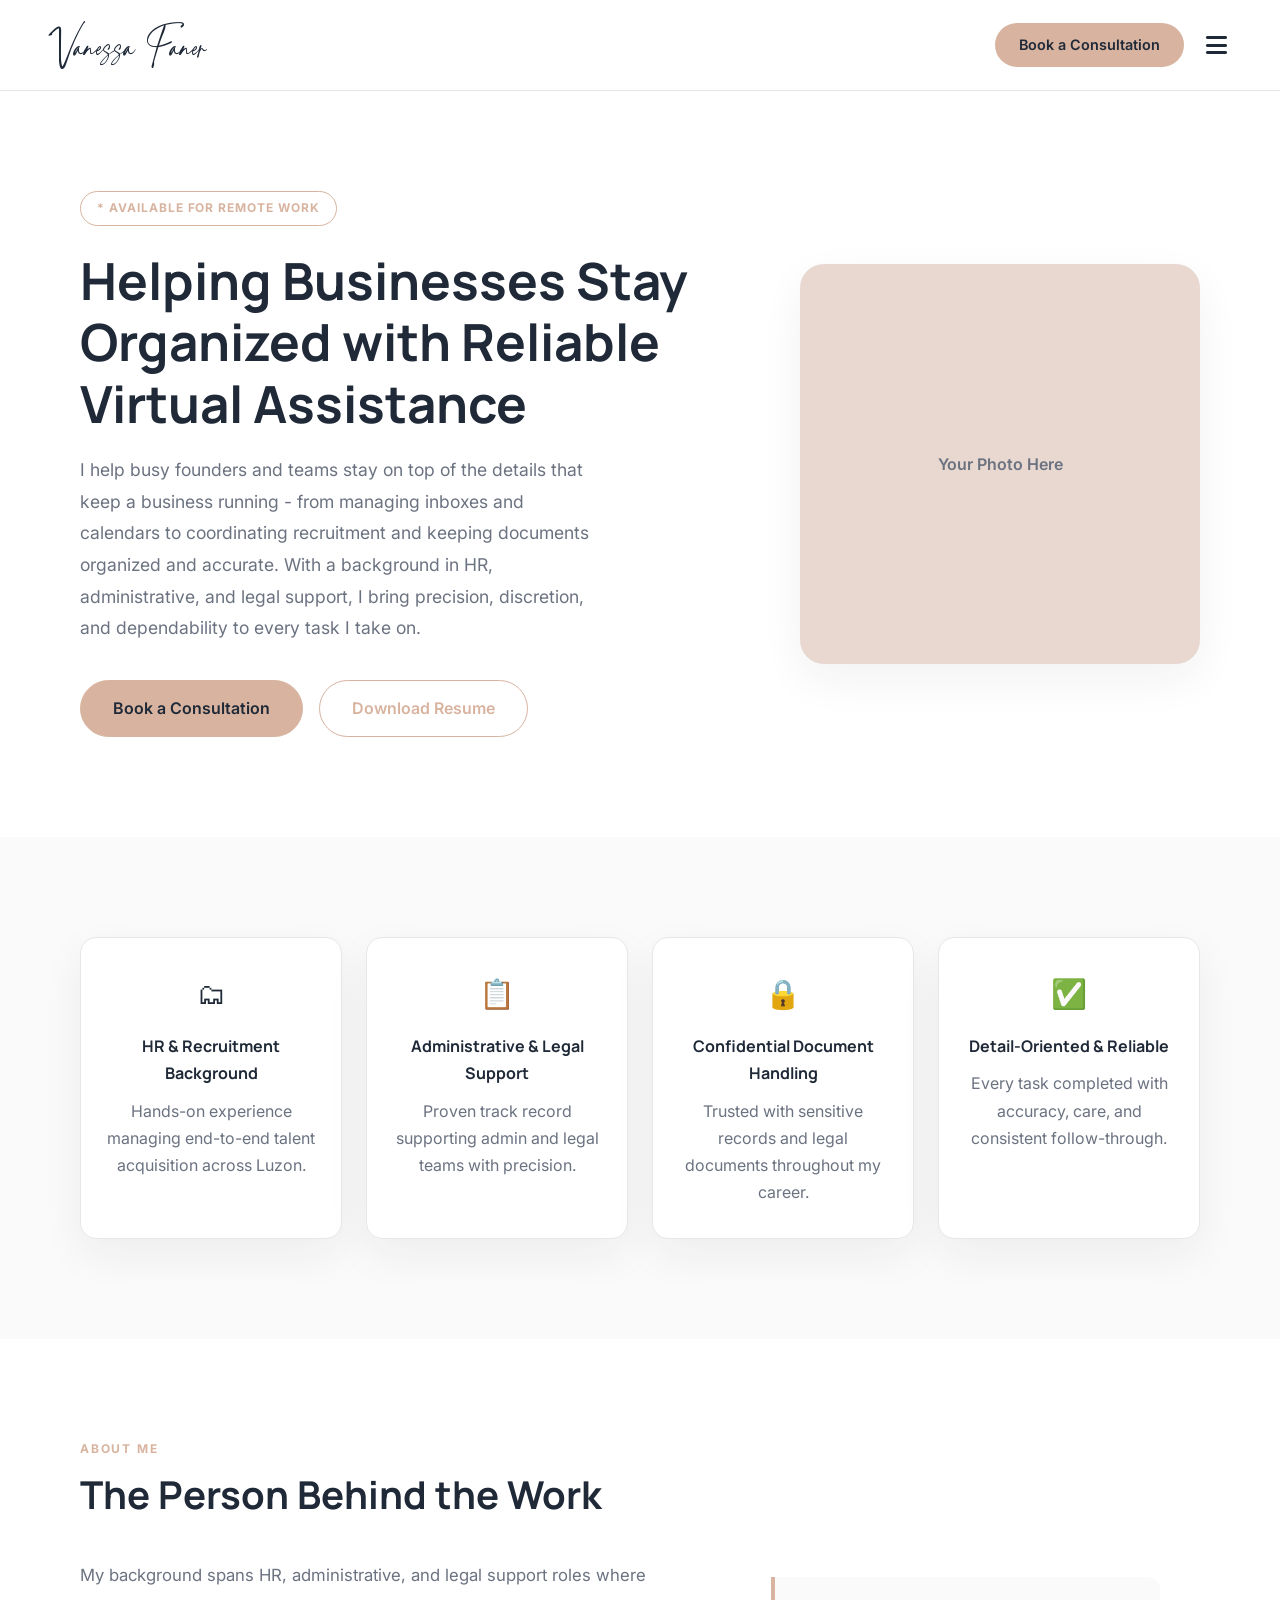
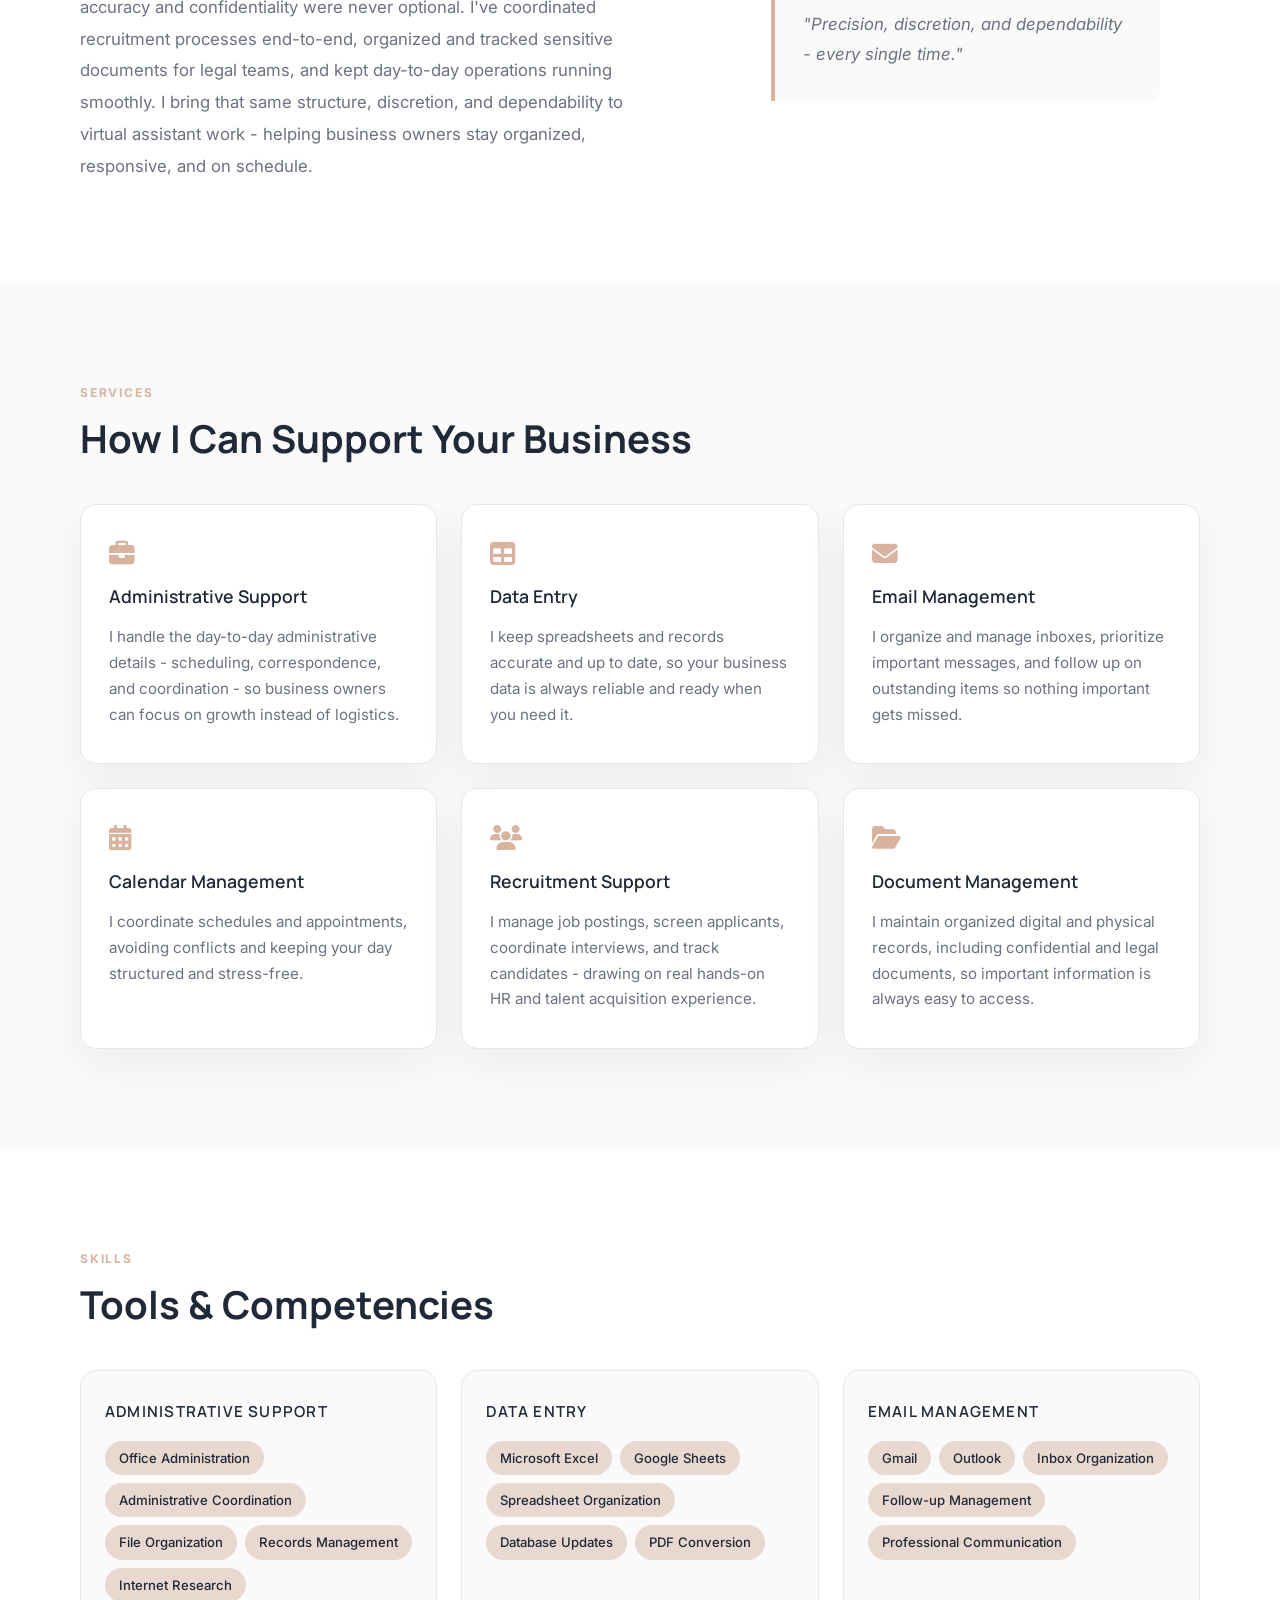
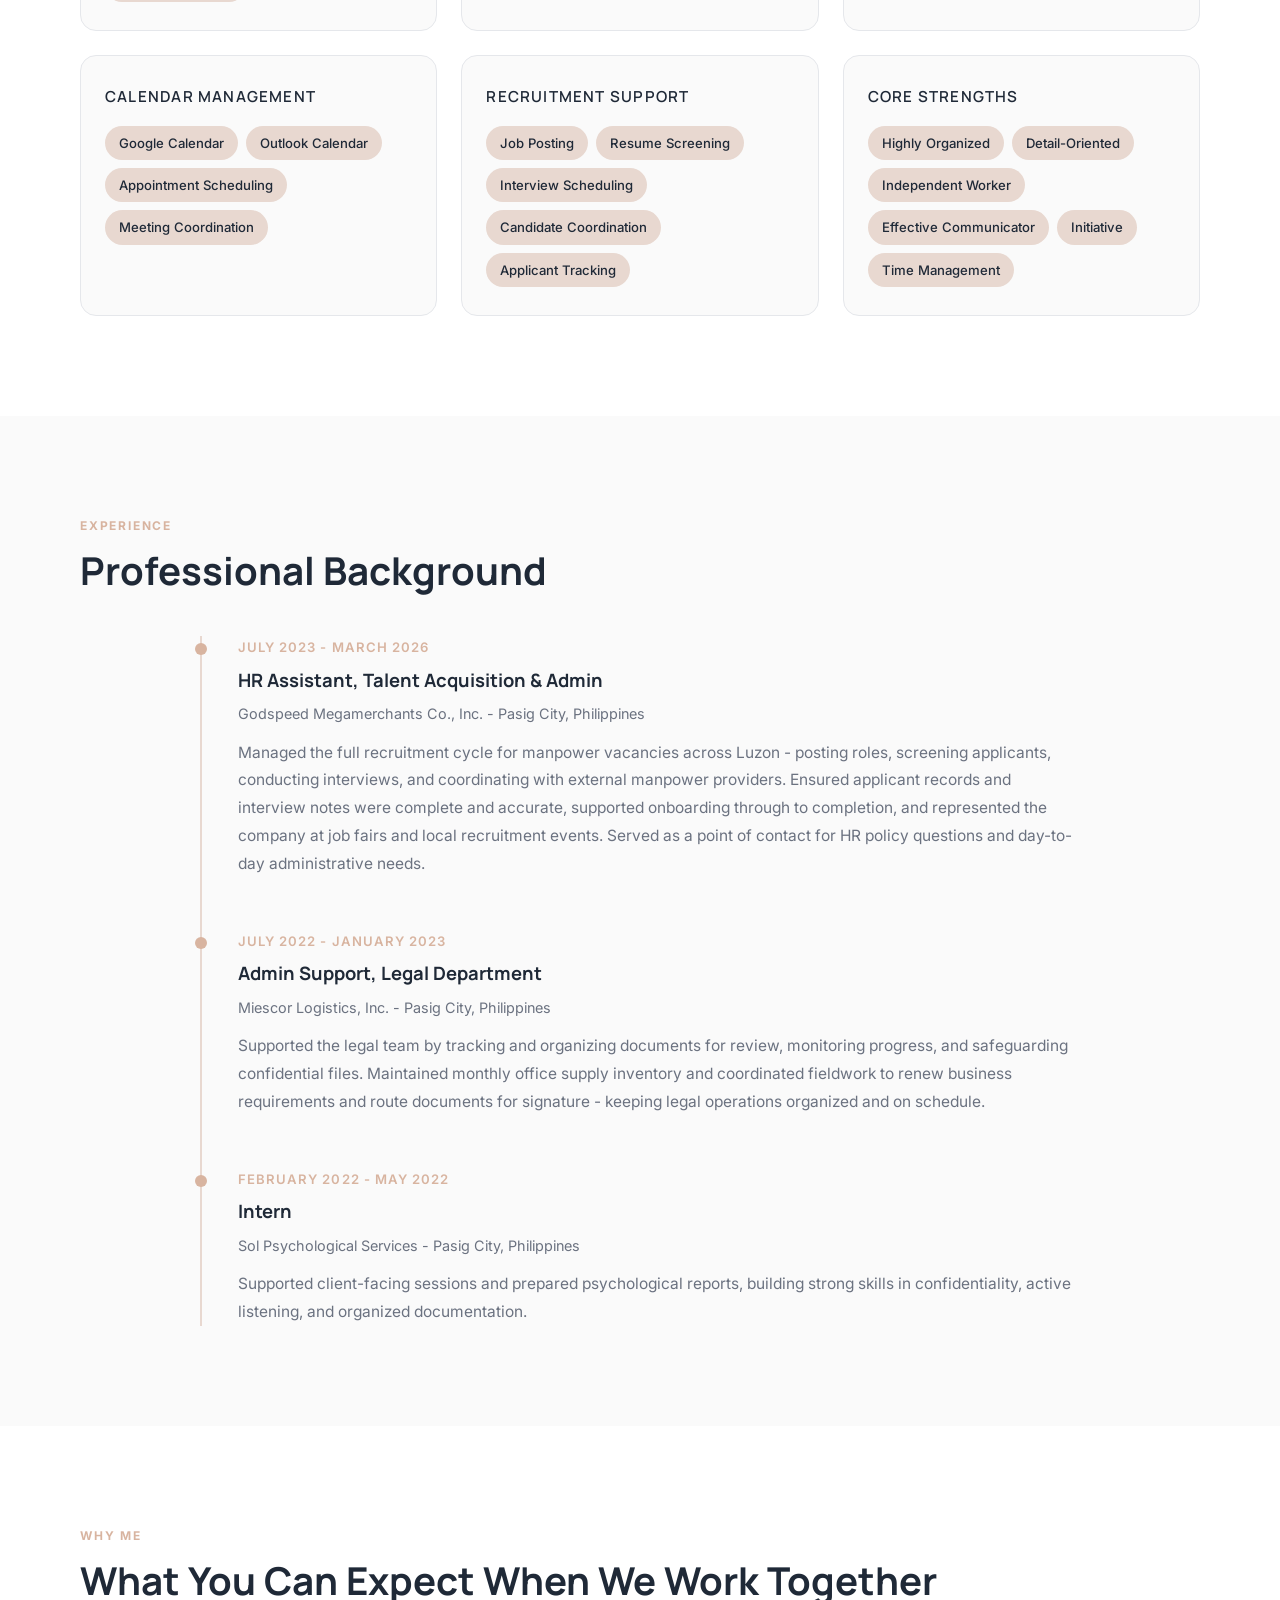
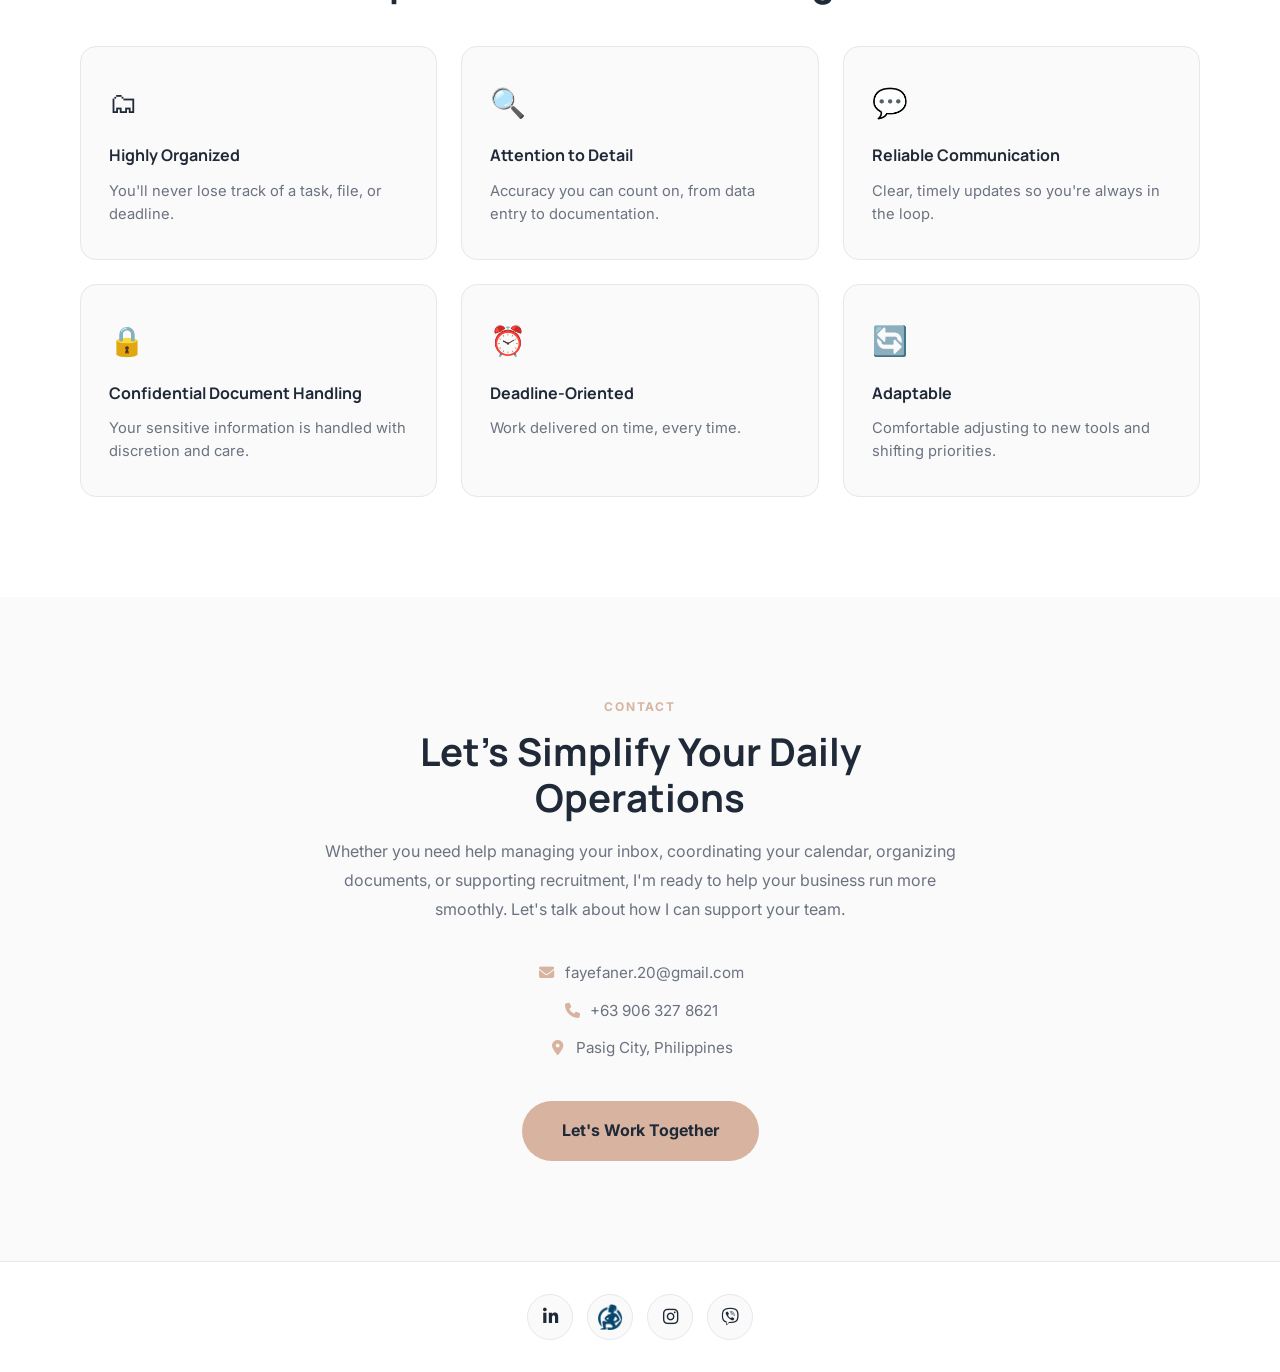
<file: single-file-portfolio/index.html>
<!DOCTYPE html>
<html lang="en">
<head>
  <meta charset="UTF-8">
  <meta name="viewport" content="width=device-width, initial-scale=1.0">
  <meta name="description" content="Portfolio website for Vanessa Faye Faner, a General Virtual Assistant offering administrative, recruitment, document, email, and calendar support.">
  <title>Vanessa Faye Faner | General Virtual Assistant</title>
  <link rel="preconnect" href="https://fonts.googleapis.com">
  <link rel="preconnect" href="https://fonts.gstatic.com" crossorigin>
  <link href="https://fonts.googleapis.com/css2?family=Inter:wght@400;500;600;700&family=Manrope:wght@500;600;700;800&display=swap" rel="stylesheet">
  <link rel="stylesheet" href="https://cdnjs.cloudflare.com/ajax/libs/font-awesome/6.5.2/css/all.min.css">
  <link rel="stylesheet" href="../css/booking.css">
  <style>
    
    @font-face {
      font-family: 'Priestacy';
      src: url('[data-uri]') format('opentype');
      font-weight: 400;
      font-style: normal;
      font-display: swap;
    }
:root {
      --color-bg: #ffffff;
      --color-bg-secondary: #fafafa;
      --color-accent: #d8b4a0;
      --color-accent-light: #e8d8d0;
      --color-text: #1f2937;
      --color-text-muted: #6b7280;
      --color-border: #e5e7eb;
      --shadow-soft: 0 16px 44px rgba(31, 41, 55, 0.06);
      --shadow-lift: 0 22px 60px rgba(31, 41, 55, 0.1);
      --radius-card: 16px;
      --nav-height: 78px;
    }

    * {
      box-sizing: border-box;
    }

    html {
      scroll-behavior: smooth;
    }

    body {
      margin: 0;
      color: var(--color-text);
      background: var(--color-bg);
      font-family: "Inter", system-ui, -apple-system, BlinkMacSystemFont, "Segoe UI", sans-serif;
      line-height: 1.7;
    }

    body.no-scroll {
      overflow: hidden;
    }

    h1,
    h2,
    h3,
    h4 {
      margin: 0;
      color: var(--color-text);
      font-family: "Manrope", system-ui, sans-serif;
      letter-spacing: 0;
    }

    p {
      margin: 0;
    }

    a {
      color: inherit;
      text-decoration: none;
    }

    button {
      font: inherit;
    }

    .site-nav {
      position: sticky;
      top: 0;
      z-index: 1000;
      background: var(--color-bg);
      border-bottom: 1px solid var(--color-border);
      transition: box-shadow 0.25s ease;
    }

    .site-nav.scrolled {
      box-shadow: 0 2px 12px rgba(0, 0, 0, 0.06);
    }

    .nav-bar {
      min-height: var(--nav-height);
      display: flex;
      align-items: center;
      justify-content: space-between;
      gap: 24px;
      padding: 18px 48px;
    }

    .brand-name {
      font-family: "Priestacy", "Brush Script MT", cursive;
      font-size: 2rem;
      font-weight: 400;
      white-space: nowrap;
    }

    .nav-actions {
      display: flex;
      align-items: center;
      gap: 16px;
    }

    .btn,
    .hire-btn {
      display: inline-flex;
      align-items: center;
      justify-content: center;
      gap: 10px;
      border-radius: 999px;
      font-weight: 600;
      transition: transform 0.2s ease, background 0.2s ease, color 0.2s ease, border-color 0.2s ease;
    }

    .hire-btn {
      padding: 10px 24px;
      color: var(--color-text);
      background: var(--color-accent);
      font-size: 0.9rem;
    }

    .hamburger {
      width: 32px;
      height: 32px;
      display: grid;
      place-items: center;
      padding: 0;
      color: var(--color-text);
      background: transparent;
      border: 0;
      cursor: pointer;
      font-size: 1.5rem;
      transition: transform 0.3s ease;
    }

    .hamburger.open {
      transform: rotate(90deg);
    }

    .nav-panel {
      max-height: 0;
      overflow: hidden;
      background: var(--color-bg);
      border-bottom: 0 solid var(--color-border);
      transition: max-height 0.4s ease, border-width 0.2s ease;
    }

    .nav-panel.menu-open {
      max-height: calc(100vh - var(--nav-height));
      overflow-y: auto;
      border-bottom-width: 1px;
    }

    .nav-panel-inner {
      display: grid;
      grid-template-columns: 1fr auto 1fr;
      gap: 40px;
      padding: 24px 48px;
    }

    .menu-links {
      display: grid;
      align-content: start;
    }

    .menu-links a {
      color: var(--color-text);
      font-family: "Manrope", system-ui, sans-serif;
      font-size: 1.1rem;
      font-weight: 500;
      line-height: 2.6;
      transition: color 0.2s ease;
    }

    .menu-links a:hover,
    .menu-contact a:hover {
      color: var(--color-accent);
    }

    .panel-divider {
      width: 1px;
      background: var(--color-border);
    }

    .menu-contact-label {
      margin-bottom: 10px;
      color: var(--color-text-muted);
      font-size: 11px;
      font-weight: 700;
      letter-spacing: 0.1em;
      text-transform: uppercase;
    }

    .menu-contact p,
    .menu-contact a {
      color: var(--color-text-muted);
      font-size: 0.9rem;
      line-height: 2.2;
    }

    .menu-contact i {
      width: 18px;
      margin-right: 8px;
      color: var(--color-accent);
    }

    .menu-contact .menu-cta {
      display: block;
      margin-top: 12px;
      color: var(--color-accent);
      font-size: 0.95rem;
      font-weight: 600;
      line-height: 1.4;
    }

    .menu-socials {
      display: flex;
      gap: 10px;
      margin-top: 18px;
    }

    .menu-socials a {
      width: 38px;
      height: 38px;
      display: grid;
      place-items: center;
      color: var(--color-text);
      background: var(--color-bg-secondary);
      border: 1px solid var(--color-border);
      border-radius: 999px;
      line-height: 1;
      transition: transform 0.2s ease, border-color 0.2s ease, background 0.2s ease;
    }

    .menu-socials a:hover {
      background: var(--color-accent-light);
      border-color: var(--color-accent);
      transform: translateY(-2px);
    }

    section {
      padding: 100px 48px;
    }

    .section-inner {
      width: min(1120px, 100%);
      margin: 0 auto;
    }

    .section-label {
      margin-bottom: 12px;
      color: var(--color-accent);
      font-size: 12px;
      font-weight: 700;
      letter-spacing: 0.15em;
      text-transform: uppercase;
    }

    .section-heading {
      margin-bottom: 42px;
      font-size: clamp(1.8rem, 3vw, 2.6rem);
      font-weight: 700;
      line-height: 1.2;
    }

    .hero {
      padding: 100px 48px;
      background: var(--color-bg);
    }

    .hero-grid {
      width: min(1120px, 100%);
      margin: 0 auto;
      display: grid;
      grid-template-columns: minmax(0, 1fr) 400px;
      gap: 72px;
      align-items: center;
    }

    .badge {
      display: inline-block;
      margin-bottom: 24px;
      padding: 6px 16px;
      color: var(--color-accent);
      background: transparent;
      border: 1px solid var(--color-accent);
      border-radius: 999px;
      font-size: 12px;
      font-weight: 700;
      letter-spacing: 0.08em;
    }

    .hero h1 {
      max-width: 680px;
      font-size: clamp(2rem, 4vw, 3.2rem);
      font-weight: 700;
      line-height: 1.2;
    }

    .hero p {
      max-width: 520px;
      margin-top: 20px;
      color: var(--color-text-muted);
      font-size: 1.1rem;
      line-height: 1.8;
    }

    .hero-buttons {
      display: flex;
      flex-wrap: wrap;
      gap: 16px;
      margin-top: 36px;
    }

    .btn {
      padding: 14px 32px;
      border: 1.5px solid var(--color-accent);
    }

    .btn-primary {
      color: var(--color-text);
      background: var(--color-accent);
      border-color: var(--color-accent);
    }

    .btn-secondary {
      color: var(--color-accent);
      background: transparent;
    }

    .btn:hover,
    .hire-btn:hover {
      transform: translateY(-2px);
    }

    .photo-placeholder {
      width: 400px;
      height: 400px;
      display: grid;
      place-items: center;
      color: var(--color-text-muted);
      background: var(--color-accent-light);
      border-radius: 24px;
      box-shadow: var(--shadow-soft);
      font-weight: 600;
    }

    .bg-muted {
      background: var(--color-bg-secondary);
    }

    .highlights-grid,
    .services-grid,
    .skills-grid,
    .why-grid {
      display: grid;
      gap: 24px;
    }

    .highlights-grid {
      grid-template-columns: repeat(4, minmax(0, 1fr));
    }

    .services-grid,
    .skills-grid,
    .why-grid {
      grid-template-columns: repeat(3, minmax(0, 1fr));
    }

    .card,
    .skill-card {
      background: var(--color-bg);
      border: 1px solid var(--color-border);
      border-radius: var(--radius-card);
      box-shadow: var(--shadow-soft);
      transition: transform 0.3s ease, box-shadow 0.3s ease, border-color 0.3s ease;
    }

    .card:hover,
    .skill-card:hover {
      border-color: var(--color-accent);
      box-shadow: var(--shadow-lift);
      transform: translateY(-6px);
    }

    .highlight-card {
      padding: 32px 24px;
      text-align: center;
    }

    .highlight-icon,
    .why-icon {
      display: block;
      margin-bottom: 14px;
      font-size: 1.8rem;
    }

    .highlight-card h3,
    .why-card h3 {
      margin-bottom: 10px;
      font-size: 1rem;
      font-weight: 700;
    }

    .highlight-card p,
    .service-card p,
    .why-card p,
    .experience-summary,
    .about-copy,
    .contact-copy {
      color: var(--color-text-muted);
    }

    .service-card {
      padding: 36px 28px;
    }

    .service-card i {
      margin-bottom: 16px;
      color: var(--color-accent);
      font-size: 1.6rem;
    }

    .service-card h3 {
      margin-bottom: 12px;
      font-size: 1.1rem;
      font-weight: 600;
    }

    .service-card p {
      font-size: 0.95rem;
      line-height: 1.7;
    }

    .about-grid {
      display: grid;
      grid-template-columns: minmax(0, 1fr) minmax(320px, 0.8fr);
      gap: 64px;
      align-items: start;
    }

    .about-copy {
      font-size: 1.05rem;
      line-height: 1.9;
    }

    .quote-block {
      padding: 32px 28px;
      color: var(--color-text-muted);
      background: var(--color-bg-secondary);
      border-left: 4px solid var(--color-accent);
      border-radius: 0 12px 12px 0;
      font-size: 1.05rem;
      font-style: italic;
      line-height: 1.8;
    }

    .skill-card {
      padding: 28px 24px;
      background: var(--color-bg-secondary);
      box-shadow: none;
    }

    .skill-card h4 {
      margin-bottom: 16px;
      font-size: 0.95rem;
      font-weight: 600;
      letter-spacing: 0.08em;
      text-transform: uppercase;
    }

    .tags {
      display: flex;
      flex-wrap: wrap;
      gap: 8px;
    }

    .tag {
      padding: 6px 14px;
      color: var(--color-text);
      background: var(--color-accent-light);
      border-radius: 999px;
      font-size: 0.82rem;
      font-weight: 500;
    }

    .timeline {
      position: relative;
      max-width: 880px;
      margin: 0 auto;
      border-left: 2px solid var(--color-accent-light);
    }

    .timeline-entry {
      position: relative;
      margin-bottom: 52px;
      padding-left: 36px;
    }

    .timeline-entry:last-child {
      margin-bottom: 0;
    }

    .timeline-entry::before {
      content: "";
      position: absolute;
      top: 7px;
      left: -7px;
      width: 12px;
      height: 12px;
      background: var(--color-accent);
      border-radius: 50%;
    }

    .experience-date {
      margin-bottom: 6px;
      color: var(--color-accent);
      font-size: 0.82rem;
      font-weight: 600;
      letter-spacing: 0.08em;
      text-transform: uppercase;
    }

    .timeline-entry h3 {
      font-size: 1.15rem;
      font-weight: 700;
    }

    .company {
      margin: 6px 0 12px;
      color: var(--color-text-muted);
      font-size: 0.9rem;
    }

    .experience-summary {
      font-size: 0.97rem;
      line-height: 1.8;
    }

    .why-card {
      padding: 32px 28px;
      background: var(--color-bg-secondary);
      box-shadow: none;
    }

    .why-card p {
      font-size: 0.92rem;
      line-height: 1.6;
    }

    .contact {
      text-align: center;
    }

    .contact .section-inner {
      max-width: 640px;
    }

    .contact h2 {
      font-size: clamp(1.8rem, 3vw, 2.4rem);
      font-weight: 700;
      line-height: 1.2;
    }

    .contact-copy {
      margin-top: 16px;
      font-size: 1rem;
      line-height: 1.8;
    }

    .contact-details {
      display: flex;
      flex-direction: column;
      align-items: center;
      gap: 12px;
      margin-top: 36px;
      color: var(--color-text-muted);
      font-size: 0.95rem;
    }

    .contact-details a {
      color: var(--color-text-muted);
      transition: color 0.2s ease;
    }

    .contact-details a:hover {
      color: var(--color-accent);
    }

    .contact-details i {
      width: 20px;
      margin-right: 8px;
      color: var(--color-accent);
    }

    .contact-btn {
      margin-top: 40px;
      padding: 16px 40px;
      color: var(--color-text);
      background: var(--color-accent);
      border: 0;
      border-radius: 999px;
      font-size: 1rem;
      font-weight: 700;
    }

    .contact-btn:hover {
      background: #c9a090;
    }

    footer {
      padding: 32px 48px;
      background: var(--color-bg);
      border-top: 1px solid var(--color-border);
    }

    .footer-socials {
      display: flex;
      justify-content: center;
      gap: 14px;
    }

    .footer-socials a {
      width: 46px;
      height: 46px;
      display: grid;
      place-items: center;
      color: var(--color-text);
      background: var(--color-bg-secondary);
      border: 1px solid var(--color-border);
      border-radius: 999px;
      font-size: 1.1rem;
      transition: transform 0.2s ease, border-color 0.2s ease, background 0.2s ease;
    }

    .footer-socials a:hover {
      background: var(--color-accent-light);
      border-color: var(--color-accent);
      transform: translateY(-3px);
    }

    .onlinejobs-logo {
      width: 22px;
      height: 22px;
      object-fit: contain;
      display: block;
    }

    .footer-socials .onlinejobs-logo {
      width: 26px;
      height: 26px;
    }

    .reveal {
      opacity: 0;
      transform: translateY(24px);
      transition: opacity 0.6s ease, transform 0.6s ease;
      transition-delay: var(--delay, 0s);
    }

    .reveal.visible {
      opacity: 1;
      transform: translateY(0);
    }

    @media (max-width: 980px) {
      .nav-bar {
        padding: 16px 32px;
      }

      .nav-panel-inner {
        gap: 28px;
        padding: 24px 32px;
      }

      .hero-grid,
      .about-grid {
        grid-template-columns: 1fr;
      }

      .photo-placeholder {
        width: 100%;
        max-width: 360px;
        height: 360px;
      }

      .highlights-grid,
      .services-grid,
      .skills-grid,
      .why-grid {
        grid-template-columns: repeat(2, minmax(0, 1fr));
      }
    }

    @media (max-width: 720px) {
      :root {
        --nav-height: 72px;
      }

      .nav-bar {
        padding: 16px 24px;
      }

      .brand-name {
        max-width: 180px;
        overflow: hidden;
        text-overflow: ellipsis;
      }

      .hire-btn {
        padding: 9px 18px;
      }

      .nav-panel-inner {
        grid-template-columns: 1fr;
        padding: 24px;
      }

      .panel-divider {
        width: 100%;
        height: 1px;
      }

      section,
      .hero {
        padding: 60px 24px;
      }

      .hero-grid {
        gap: 42px;
      }

      .hero-buttons {
        width: 100%;
      }

      .btn {
        width: 100%;
      }

      .photo-placeholder {
        max-width: 320px;
        height: 320px;
        margin: 0 auto;
      }

      .highlights-grid,
      .services-grid,
      .skills-grid,
      .why-grid {
        grid-template-columns: 1fr;
      }

      footer {
        padding: 24px;
      }
    }
  </style>
</head>
<body>
  <header class="site-nav" id="siteNav">
    <div class="nav-bar">
      <a class="brand-name" href="#home">Vanessa Faner</a>
      <div class="nav-actions">
        <a class="hire-btn" href="#book-consultation" data-booking-open aria-haspopup="dialog">Book a Consultation</a>
        <button class="hamburger" id="hamburger" type="button" aria-label="Open navigation menu" aria-expanded="false">
          <i class="fa-solid fa-bars"></i>
        </button>
      </div>
    </div>

    <div class="nav-panel" id="navPanel">
      <div class="nav-panel-inner">
        <nav class="menu-links" aria-label="Main navigation">
          <a href="#home">Home</a>
          <a href="#services">Services</a>
          <a href="#experience">Experience</a>
          <a href="#skills">Skills</a>
          <a href="#contact">Contact</a>
        </nav>
        <div class="panel-divider" aria-hidden="true"></div>
        <div class="menu-contact">
          <p class="menu-contact-label">Get In Touch</p>
          <p><a href="mailto:fayefaner.20@gmail.com"><i class="fa-solid fa-envelope"></i>fayefaner.20@gmail.com</a></p>
          <p><i class="fa-solid fa-phone"></i>+63 906 327 8621</p>
          <p><i class="fa-solid fa-location-dot"></i>Pasig City, Philippines</p>
          <a class="menu-cta" href="#contact">-&gt; Let's Work Together</a>
          <div class="menu-socials" aria-label="Social media links">
            <a href="https://www.linkedin.com/in/vanessa-faye-faner-7713b6304/" target="_blank" rel="noopener noreferrer" aria-label="LinkedIn profile">
              <i class="fa-brands fa-linkedin-in"></i>
            </a>
            <a href="https://v2.onlinejobs.ph/jobseekers/info/4409269" target="_blank" rel="noopener noreferrer" aria-label="OnlineJobs.ph profile">
              <img class="onlinejobs-logo" src="[data-uri]" alt="">
            </a>
            <a href="https://www.instagram.com/imfey.xx?igsh=cmp6aHY5YzhoNzY2" target="_blank" rel="noopener noreferrer" aria-label="Instagram profile">
              <i class="fa-brands fa-instagram"></i>
            </a>
            <a href="viber://chat?number=%2B639063278621" aria-label="Send a message on Viber">
              <i class="fa-brands fa-viber"></i>
            </a>
          </div>
        </div>
      </div>
    </div>
  </header>

  <main>
    <section class="hero" id="home">
      <div class="hero-grid">
        <div class="reveal">
          <span class="badge">* AVAILABLE FOR REMOTE WORK</span>
          <h1>Helping Businesses Stay Organized with Reliable Virtual Assistance</h1>
          <p>I help busy founders and teams stay on top of the details that keep a business running - from managing inboxes and calendars to coordinating recruitment and keeping documents organized and accurate. With a background in HR, administrative, and legal support, I bring precision, discretion, and dependability to every task I take on.</p>
          <div class="hero-buttons">
            <a class="btn btn-primary" href="#book-consultation" data-booking-open aria-haspopup="dialog">Book a Consultation</a>
            <a class="btn btn-secondary" href="../Faner,%20Vanessa%20Faye%20F.%20(1).pdf" download>Download Resume</a>
          </div>
        </div>
        <div class="photo-placeholder reveal">Your Photo Here</div>
      </div>
    </section>

    <section class="bg-muted" id="highlights">
      <div class="section-inner">
        <div class="highlights-grid">
          <article class="card highlight-card reveal">
            <span class="highlight-icon">🗂</span>
            <h3>HR & Recruitment Background</h3>
            <p>Hands-on experience managing end-to-end talent acquisition across Luzon.</p>
          </article>
          <article class="card highlight-card reveal">
            <span class="highlight-icon">📋</span>
            <h3>Administrative & Legal Support</h3>
            <p>Proven track record supporting admin and legal teams with precision.</p>
          </article>
          <article class="card highlight-card reveal">
            <span class="highlight-icon">🔒</span>
            <h3>Confidential Document Handling</h3>
            <p>Trusted with sensitive records and legal documents throughout my career.</p>
          </article>
          <article class="card highlight-card reveal">
            <span class="highlight-icon">✅</span>
            <h3>Detail-Oriented & Reliable</h3>
            <p>Every task completed with accuracy, care, and consistent follow-through.</p>
          </article>
        </div>
      </div>
    </section>

    <section id="about">
      <div class="section-inner">
        <p class="section-label reveal">About Me</p>
        <h2 class="section-heading reveal">The Person Behind the Work</h2>
        <div class="about-grid">
          <p class="about-copy reveal">My background spans HR, administrative, and legal support roles where accuracy and confidentiality were never optional. I've coordinated recruitment processes end-to-end, organized and tracked sensitive documents for legal teams, and kept day-to-day operations running smoothly. I bring that same structure, discretion, and dependability to virtual assistant work - helping business owners stay organized, responsive, and on schedule.</p>
          <blockquote class="quote-block reveal">"Precision, discretion, and dependability - every single time."</blockquote>
        </div>
      </div>
    </section>

    <section class="bg-muted" id="services">
      <div class="section-inner">
        <p class="section-label reveal">Services</p>
        <h2 class="section-heading reveal">How I Can Support Your Business</h2>
        <div class="services-grid">
          <article class="card service-card reveal">
            <i class="fa-solid fa-briefcase"></i>
            <h3>Administrative Support</h3>
            <p>I handle the day-to-day administrative details - scheduling, correspondence, and coordination - so business owners can focus on growth instead of logistics.</p>
          </article>
          <article class="card service-card reveal">
            <i class="fa-solid fa-table"></i>
            <h3>Data Entry</h3>
            <p>I keep spreadsheets and records accurate and up to date, so your business data is always reliable and ready when you need it.</p>
          </article>
          <article class="card service-card reveal">
            <i class="fa-solid fa-envelope"></i>
            <h3>Email Management</h3>
            <p>I organize and manage inboxes, prioritize important messages, and follow up on outstanding items so nothing important gets missed.</p>
          </article>
          <article class="card service-card reveal">
            <i class="fa-solid fa-calendar-days"></i>
            <h3>Calendar Management</h3>
            <p>I coordinate schedules and appointments, avoiding conflicts and keeping your day structured and stress-free.</p>
          </article>
          <article class="card service-card reveal">
            <i class="fa-solid fa-users"></i>
            <h3>Recruitment Support</h3>
            <p>I manage job postings, screen applicants, coordinate interviews, and track candidates - drawing on real hands-on HR and talent acquisition experience.</p>
          </article>
          <article class="card service-card reveal">
            <i class="fa-solid fa-folder-open"></i>
            <h3>Document Management</h3>
            <p>I maintain organized digital and physical records, including confidential and legal documents, so important information is always easy to access.</p>
          </article>
        </div>
      </div>
    </section>

    <section id="skills">
      <div class="section-inner">
        <p class="section-label reveal">Skills</p>
        <h2 class="section-heading reveal">Tools & Competencies</h2>
        <div class="skills-grid">
          <article class="skill-card reveal">
            <h4>Administrative Support</h4>
            <div class="tags">
              <span class="tag">Office Administration</span>
              <span class="tag">Administrative Coordination</span>
              <span class="tag">File Organization</span>
              <span class="tag">Records Management</span>
              <span class="tag">Internet Research</span>
            </div>
          </article>
          <article class="skill-card reveal">
            <h4>Data Entry</h4>
            <div class="tags">
              <span class="tag">Microsoft Excel</span>
              <span class="tag">Google Sheets</span>
              <span class="tag">Spreadsheet Organization</span>
              <span class="tag">Database Updates</span>
              <span class="tag">PDF Conversion</span>
            </div>
          </article>
          <article class="skill-card reveal">
            <h4>Email Management</h4>
            <div class="tags">
              <span class="tag">Gmail</span>
              <span class="tag">Outlook</span>
              <span class="tag">Inbox Organization</span>
              <span class="tag">Follow-up Management</span>
              <span class="tag">Professional Communication</span>
            </div>
          </article>
          <article class="skill-card reveal">
            <h4>Calendar Management</h4>
            <div class="tags">
              <span class="tag">Google Calendar</span>
              <span class="tag">Outlook Calendar</span>
              <span class="tag">Appointment Scheduling</span>
              <span class="tag">Meeting Coordination</span>
            </div>
          </article>
          <article class="skill-card reveal">
            <h4>Recruitment Support</h4>
            <div class="tags">
              <span class="tag">Job Posting</span>
              <span class="tag">Resume Screening</span>
              <span class="tag">Interview Scheduling</span>
              <span class="tag">Candidate Coordination</span>
              <span class="tag">Applicant Tracking</span>
            </div>
          </article>
          <article class="skill-card reveal">
            <h4>Core Strengths</h4>
            <div class="tags">
              <span class="tag">Highly Organized</span>
              <span class="tag">Detail-Oriented</span>
              <span class="tag">Independent Worker</span>
              <span class="tag">Effective Communicator</span>
              <span class="tag">Initiative</span>
              <span class="tag">Time Management</span>
            </div>
          </article>
        </div>
      </div>
    </section>

    <section class="bg-muted" id="experience">
      <div class="section-inner">
        <p class="section-label reveal">Experience</p>
        <h2 class="section-heading reveal">Professional Background</h2>
        <div class="timeline">
          <article class="timeline-entry reveal">
            <p class="experience-date">July 2023 - March 2026</p>
            <h3>HR Assistant, Talent Acquisition & Admin</h3>
            <p class="company">Godspeed Megamerchants Co., Inc. - Pasig City, Philippines</p>
            <p class="experience-summary">Managed the full recruitment cycle for manpower vacancies across Luzon - posting roles, screening applicants, conducting interviews, and coordinating with external manpower providers. Ensured applicant records and interview notes were complete and accurate, supported onboarding through to completion, and represented the company at job fairs and local recruitment events. Served as a point of contact for HR policy questions and day-to-day administrative needs.</p>
          </article>
          <article class="timeline-entry reveal">
            <p class="experience-date">July 2022 - January 2023</p>
            <h3>Admin Support, Legal Department</h3>
            <p class="company">Miescor Logistics, Inc. - Pasig City, Philippines</p>
            <p class="experience-summary">Supported the legal team by tracking and organizing documents for review, monitoring progress, and safeguarding confidential files. Maintained monthly office supply inventory and coordinated fieldwork to renew business requirements and route documents for signature - keeping legal operations organized and on schedule.</p>
          </article>
          <article class="timeline-entry reveal">
            <p class="experience-date">February 2022 - May 2022</p>
            <h3>Intern</h3>
            <p class="company">Sol Psychological Services - Pasig City, Philippines</p>
            <p class="experience-summary">Supported client-facing sessions and prepared psychological reports, building strong skills in confidentiality, active listening, and organized documentation.</p>
          </article>
        </div>
      </div>
    </section>

    <section id="why">
      <div class="section-inner">
        <p class="section-label reveal">Why Me</p>
        <h2 class="section-heading reveal">What You Can Expect When We Work Together</h2>
        <div class="why-grid">
          <article class="card why-card reveal">
            <span class="why-icon">🗂</span>
            <h3>Highly Organized</h3>
            <p>You'll never lose track of a task, file, or deadline.</p>
          </article>
          <article class="card why-card reveal">
            <span class="why-icon">🔍</span>
            <h3>Attention to Detail</h3>
            <p>Accuracy you can count on, from data entry to documentation.</p>
          </article>
          <article class="card why-card reveal">
            <span class="why-icon">💬</span>
            <h3>Reliable Communication</h3>
            <p>Clear, timely updates so you're always in the loop.</p>
          </article>
          <article class="card why-card reveal">
            <span class="why-icon">🔒</span>
            <h3>Confidential Document Handling</h3>
            <p>Your sensitive information is handled with discretion and care.</p>
          </article>
          <article class="card why-card reveal">
            <span class="why-icon">⏰</span>
            <h3>Deadline-Oriented</h3>
            <p>Work delivered on time, every time.</p>
          </article>
          <article class="card why-card reveal">
            <span class="why-icon">🔄</span>
            <h3>Adaptable</h3>
            <p>Comfortable adjusting to new tools and shifting priorities.</p>
          </article>
        </div>
      </div>
    </section>

    <section class="contact bg-muted" id="contact">
      <div class="section-inner">
        <p class="section-label reveal">Contact</p>
        <h2 class="reveal">Let's Simplify Your Daily Operations</h2>
        <p class="contact-copy reveal">Whether you need help managing your inbox, coordinating your calendar, organizing documents, or supporting recruitment, I'm ready to help your business run more smoothly. Let's talk about how I can support your team.</p>
        <div class="contact-details reveal">
          <p><a href="mailto:fayefaner.20@gmail.com"><i class="fa-solid fa-envelope"></i>fayefaner.20@gmail.com</a></p>
          <p><i class="fa-solid fa-phone"></i>+63 906 327 8621</p>
          <p><i class="fa-solid fa-location-dot"></i>Pasig City, Philippines</p>
        </div>
        <a class="btn contact-btn reveal" href="mailto:fayefaner.20@gmail.com">Let's Work Together</a>
      </div>
    </section>
  </main>

  <footer aria-label="Social media links">
    <div class="footer-socials">
      <a href="https://www.linkedin.com/in/vanessa-faye-faner-7713b6304/" target="_blank" rel="noopener noreferrer" aria-label="LinkedIn profile">
        <i class="fa-brands fa-linkedin-in"></i>
      </a>
      <a href="https://v2.onlinejobs.ph/jobseekers/info/4409269" target="_blank" rel="noopener noreferrer" aria-label="OnlineJobs.ph profile">
        <img class="onlinejobs-logo" src="[data-uri]" alt="">
      </a>
      <a href="https://www.instagram.com/imfey.xx?igsh=cmp6aHY5YzhoNzY2" target="_blank" rel="noopener noreferrer" aria-label="Instagram profile">
        <i class="fa-brands fa-instagram"></i>
      </a>
      <a href="viber://chat?number=%2B639063278621" aria-label="Send a message on Viber">
        <i class="fa-brands fa-viber"></i>
      </a>
    </div>
  </footer>

  <script src="../js/booking.js" defer></script>
  <script>
    const nav = document.querySelector("#siteNav");
    const hamburger = document.querySelector("#hamburger");
    const navPanel = document.querySelector("#navPanel");
    const allAnchors = document.querySelectorAll('a[href^="#"]');

    const setMenu = (isOpen) => {
      navPanel.classList.toggle("menu-open", isOpen);
      hamburger.classList.toggle("open", isOpen);
      hamburger.setAttribute("aria-expanded", String(isOpen));
      hamburger.innerHTML = isOpen ? '<i class="fa-solid fa-xmark"></i>' : '<i class="fa-solid fa-bars"></i>';
    };

    hamburger.addEventListener("click", (event) => {
      event.stopPropagation();
      setMenu(!navPanel.classList.contains("menu-open"));
    });

    navPanel.addEventListener("click", (event) => {
      event.stopPropagation();
    });

    document.addEventListener("click", () => {
      setMenu(false);
    });

    allAnchors.forEach((anchor) => {
      anchor.addEventListener("click", (event) => {
        const href = anchor.getAttribute("href");
        if (!href || href === "#") return;
        const target = document.querySelector(href);
        if (!target) return;

        event.preventDefault();
        setMenu(false);
        const offset = target.offsetTop - nav.offsetHeight;
        window.scrollTo({ top: offset, behavior: "smooth" });
      });
    });

    window.addEventListener("scroll", () => {
      nav.classList.toggle("scrolled", window.scrollY > 10);
    });

    const revealItems = document.querySelectorAll(".reveal");
    revealItems.forEach((item, index) => {
      item.style.setProperty("--delay", `${Math.min(index % 6, 5) * 0.1}s`);
    });

    const observer = new IntersectionObserver(
      (entries) => {
        entries.forEach((entry) => {
          if (entry.isIntersecting) {
            entry.target.classList.add("visible");
            observer.unobserve(entry.target);
          }
        });
      },
      { threshold: 0.15 }
    );

    revealItems.forEach((item) => observer.observe(item));
  </script>
</body>
</html>
</file>
<file: css/booking.css>
.booking-overlay {
  position: fixed;
  inset: 0;
  z-index: 3000;
  display: grid;
  place-items: center;
  padding: 24px;
  background: rgba(31, 41, 55, 0.28);
  backdrop-filter: blur(10px);
  opacity: 0;
  pointer-events: none;
  transition: opacity 0.24s ease;
}

.booking-overlay.is-open {
  opacity: 1;
  pointer-events: auto;
}

.booking-modal {
  width: min(720px, 100%);
  max-height: min(88vh, 820px);
  overflow: hidden;
  display: flex;
  flex-direction: column;
  background: var(--color-bg);
  border: 1px solid var(--color-border);
  border-radius: 28px;
  box-shadow: 0 28px 80px rgba(31, 41, 55, 0.18);
  transform: translateY(18px) scale(0.97);
  transition: transform 0.24s ease;
}

.booking-overlay.is-open .booking-modal {
  transform: translateY(0) scale(1);
}

.booking-header {
  display: flex;
  align-items: flex-start;
  justify-content: space-between;
  gap: 18px;
  padding: 28px 30px 22px;
  border-bottom: 1px solid var(--color-border);
}

.booking-kicker {
  margin-bottom: 6px;
  color: var(--color-accent);
  font-size: 0.76rem;
  font-weight: 700;
  letter-spacing: 0.14em;
  text-transform: uppercase;
}

.booking-title {
  font-size: clamp(1.35rem, 3vw, 1.9rem);
  line-height: 1.2;
}

.booking-subtitle {
  margin-top: 8px;
  color: var(--color-text-muted);
  font-size: 0.95rem;
}

.booking-close {
  width: 42px;
  height: 42px;
  flex: 0 0 auto;
  display: grid;
  place-items: center;
  color: var(--color-text);
  background: var(--color-bg-secondary);
  border: 1px solid var(--color-border);
  border-radius: 999px;
  cursor: pointer;
  transition: transform 0.2s ease, border-color 0.2s ease, background 0.2s ease;
}

.booking-close:hover {
  background: var(--color-accent-light);
  border-color: var(--color-accent);
  transform: translateY(-1px);
}

.booking-progress {
  display: grid;
  grid-template-columns: repeat(4, 1fr);
  gap: 8px;
  padding: 18px 30px 0;
}

.booking-progress span {
  height: 4px;
  border-radius: 999px;
  background: var(--color-border);
  transition: background 0.2s ease;
}

.booking-progress span.is-active,
.booking-progress span.is-complete {
  background: var(--color-accent);
}

.booking-body {
  overflow-y: auto;
  padding: 28px 30px;
}

.booking-step {
  display: none;
  animation: bookingFadeIn 0.22s ease both;
}

.booking-step.is-active {
  display: block;
}

.booking-step h3 {
  margin-bottom: 18px;
  font-size: 1.15rem;
}

.booking-grid {
  display: grid;
  grid-template-columns: repeat(2, minmax(0, 1fr));
  gap: 16px;
}

.booking-field {
  display: grid;
  gap: 8px;
}

.booking-field.full {
  grid-column: 1 / -1;
}

.booking-field label,
.booking-group-label {
  color: var(--color-text);
  font-size: 0.9rem;
  font-weight: 600;
}

.booking-field input,
.booking-field select,
.booking-field textarea {
  width: 100%;
  min-height: 48px;
  padding: 12px 14px;
  color: var(--color-text);
  background: var(--color-bg-secondary);
  border: 1px solid var(--color-border);
  border-radius: 14px;
  font: inherit;
  outline: none;
  transition: border-color 0.2s ease, box-shadow 0.2s ease, background 0.2s ease;
}

.booking-field textarea {
  min-height: 150px;
  resize: vertical;
}

.booking-field input:focus,
.booking-field select:focus,
.booking-field textarea:focus {
  background: var(--color-bg);
  border-color: var(--color-accent);
  box-shadow: 0 0 0 4px rgba(216, 180, 160, 0.18);
}

.booking-field.has-error input,
.booking-field.has-error select,
.booking-field.has-error textarea {
  border-color: #d46a6a;
}

.booking-error-text {
  min-height: 18px;
  color: #b45353;
  font-size: 0.8rem;
}

.booking-options {
  display: grid;
  grid-template-columns: repeat(2, minmax(0, 1fr));
  gap: 12px;
}

.booking-option {
  position: relative;
  display: flex;
  align-items: center;
  gap: 10px;
  padding: 14px 16px;
  background: var(--color-bg-secondary);
  border: 1px solid var(--color-border);
  border-radius: 16px;
  cursor: pointer;
  transition: transform 0.2s ease, border-color 0.2s ease, background 0.2s ease;
}

.booking-option:hover {
  background: var(--color-bg);
  border-color: var(--color-accent);
  transform: translateY(-1px);
}

.booking-option input {
  width: 18px;
  height: 18px;
  accent-color: var(--color-accent);
}

.booking-availability {
  display: grid;
  gap: 16px;
  margin-top: 16px;
}

.booking-status-card,
.booking-summary,
.booking-error-card {
  padding: 18px;
  background: var(--color-bg-secondary);
  border: 1px solid var(--color-border);
  border-radius: 18px;
}

.booking-status-card.available {
  color: #2f7d55;
  background: rgba(47, 125, 85, 0.08);
  border-color: rgba(47, 125, 85, 0.18);
}

.booking-status-card.unavailable,
.booking-error-card {
  color: #9f4f4f;
  background: rgba(212, 106, 106, 0.08);
  border-color: rgba(212, 106, 106, 0.2);
}

.booking-slot-grid {
  display: grid;
  gap: 14px;
}

.booking-date-group {
  display: grid;
  gap: 10px;
}

.booking-date-selector {
  display: grid;
  grid-template-columns: repeat(2, minmax(0, 1fr));
  gap: 10px;
}

.booking-date-button {
  min-height: 58px;
  display: grid;
  gap: 4px;
  justify-items: start;
  padding: 12px 14px;
  color: var(--color-text);
  background: var(--color-bg-secondary);
  border: 1px solid var(--color-border);
  border-radius: 16px;
  font: inherit;
  cursor: pointer;
  transition: transform 0.2s ease, border-color 0.2s ease, background 0.2s ease, box-shadow 0.2s ease;
}

.booking-date-button span {
  color: var(--color-text-muted);
  font-size: 0.82rem;
}

.booking-date-button:hover,
.booking-date-button.is-selected {
  background: var(--color-accent-light);
  border-color: var(--color-accent);
  transform: translateY(-1px);
}

.booking-date-button.is-selected {
  box-shadow: 0 0 0 4px rgba(216, 180, 160, 0.18);
}

.booking-date-label {
  color: var(--color-text-muted);
  font-size: 0.86rem;
  font-weight: 700;
}

.booking-date-slots {
  display: grid;
  grid-template-columns: repeat(3, minmax(0, 1fr));
  gap: 10px;
}

.booking-slot {
  min-height: 44px;
  padding: 10px 12px;
  color: var(--color-text);
  background: var(--color-bg-secondary);
  border: 1px solid var(--color-border);
  border-radius: 999px;
  font: inherit;
  font-weight: 700;
  cursor: pointer;
  transition: transform 0.2s ease, border-color 0.2s ease, background 0.2s ease, box-shadow 0.2s ease;
}

.booking-slot:hover,
.booking-slot.is-selected {
  background: var(--color-accent-light);
  border-color: var(--color-accent);
  transform: translateY(-1px);
}

.booking-slot.is-selected {
  box-shadow: 0 0 0 4px rgba(216, 180, 160, 0.18);
}

.booking-summary {
  display: grid;
  gap: 12px;
}

.booking-summary-row {
  display: grid;
  grid-template-columns: 150px 1fr;
  gap: 12px;
  color: var(--color-text-muted);
  font-size: 0.95rem;
}

.booking-summary-row strong {
  color: var(--color-text);
}

.booking-actions {
  display: flex;
  align-items: center;
  justify-content: space-between;
  gap: 14px;
  padding: 20px 30px 28px;
  border-top: 1px solid var(--color-border);
}

.booking-actions-left,
.booking-actions-right {
  display: flex;
  align-items: center;
  gap: 12px;
}

.booking-btn {
  min-height: 46px;
  display: inline-flex;
  align-items: center;
  justify-content: center;
  gap: 10px;
  padding: 12px 20px;
  border: 1px solid transparent;
  border-radius: 999px;
  font: inherit;
  font-weight: 700;
  cursor: pointer;
  transition: transform 0.2s ease, border-color 0.2s ease, background 0.2s ease, opacity 0.2s ease;
}

.booking-btn:hover:not(:disabled) {
  transform: translateY(-2px);
}

.booking-btn:disabled {
  cursor: not-allowed;
  opacity: 0.58;
}

.booking-btn.primary {
  color: var(--color-text);
  background: var(--color-accent);
}

.booking-btn.secondary {
  color: var(--color-text);
  background: var(--color-bg-secondary);
  border-color: var(--color-border);
}

.booking-btn.secondary:hover:not(:disabled) {
  border-color: var(--color-accent);
  background: var(--color-accent-light);
}

.booking-spinner {
  width: 16px;
  height: 16px;
  border: 2px solid currentColor;
  border-right-color: transparent;
  border-radius: 999px;
  animation: bookingSpin 0.7s linear infinite;
}

.booking-success {
  display: grid;
  justify-items: center;
  gap: 12px;
  padding: 18px 0 8px;
  text-align: center;
}

.booking-success-icon {
  width: 58px;
  height: 58px;
  display: grid;
  place-items: center;
  color: #2f7d55;
  background: rgba(47, 125, 85, 0.1);
  border-radius: 999px;
  font-size: 1.5rem;
}

.booking-hidden {
  display: none !important;
}

body.booking-no-scroll {
  overflow: hidden;
}

@keyframes bookingFadeIn {
  from {
    opacity: 0;
    transform: translateY(8px);
  }
  to {
    opacity: 1;
    transform: translateY(0);
  }
}

@keyframes bookingSpin {
  to {
    transform: rotate(360deg);
  }
}

@media (max-width: 680px) {
  .booking-overlay {
    padding: 12px;
    align-items: end;
  }

  .booking-modal {
    max-height: 92vh;
    border-radius: 24px 24px 0 0;
  }

  .booking-header,
  .booking-body,
  .booking-actions {
    padding-left: 20px;
    padding-right: 20px;
  }

  .booking-progress {
    padding-left: 20px;
    padding-right: 20px;
  }

  .booking-grid,
  .booking-options,
  .booking-date-selector,
  .booking-date-slots {
    grid-template-columns: 1fr;
  }

  .booking-actions {
    align-items: stretch;
    flex-direction: column;
  }

  .booking-actions-left,
  .booking-actions-right {
    width: 100%;
  }

  .booking-btn {
    width: 100%;
  }

  .booking-summary-row {
    grid-template-columns: 1fr;
    gap: 2px;
  }
}
</file>
